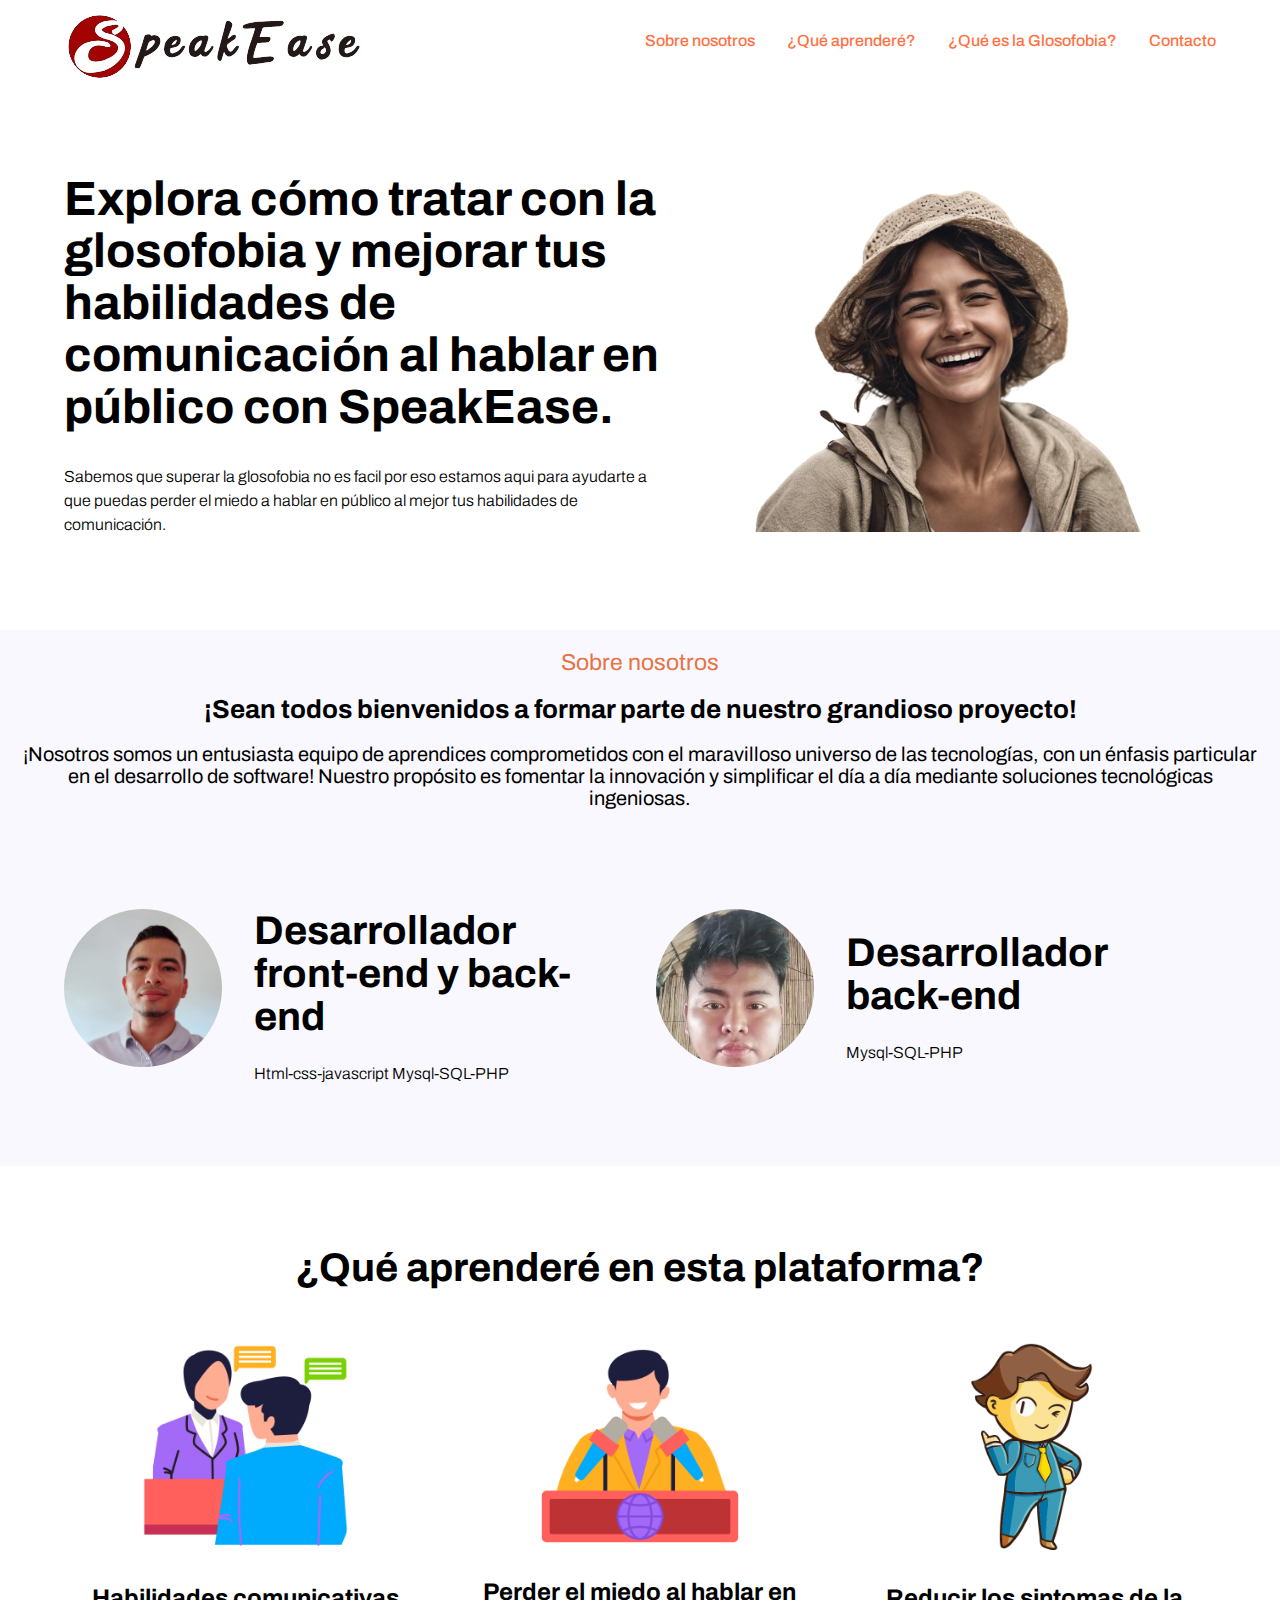
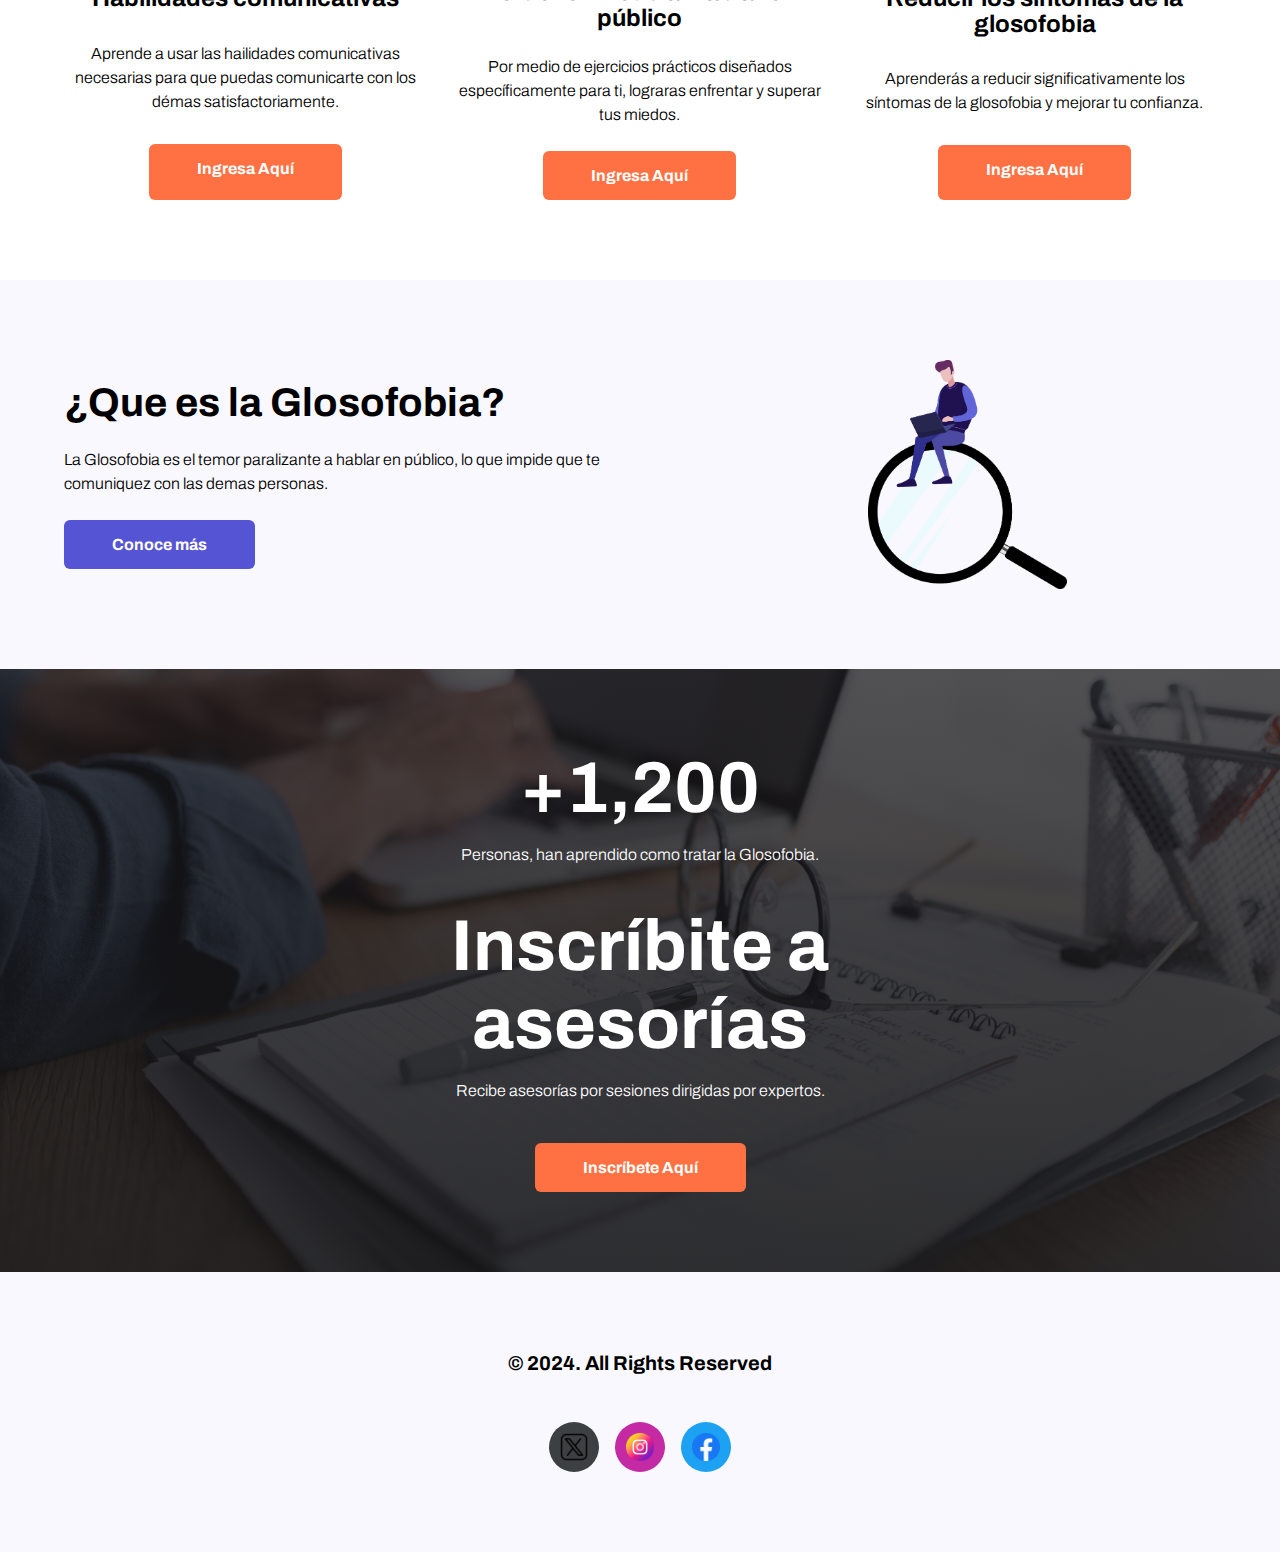
<file: Proyecto_SpeakEase/index.html>
<!DOCTYPE html>
<html lang="es">
<head>
    <meta charset="UTF-8">
    <meta http-equiv="X-UA-Compatible" content="IE=edge">
    <meta name="viewport" content="width=device-width, initial-scale=1.0">
    <title>Plataforma SpeakEase</title>
    <link rel="stylesheet" href="./css/style.css">
    <link rel="preconnect" href="https://fonts.googleapis.com"><link rel="preconnect" href="https://fonts.gstatic.com" crossorigin><link href="https://fonts.googleapis.com/css2?family=Archivo:wght@300;400;500;700&display=swap" rel="stylesheet">
    <link rel="shortcut icon" href="./assets/icono.png" type="image/x-icon">
</head>
<body>

    <header class="details">
        <nav class="nav container container--details">

            <img src="./assets/logotipo.png" class="nav__logo">

            <ul class="nav__list">
                <li class="nav__item">
                    <a href="#nosotros" class="nav__link">Sobre nosotros</a>
                </li>
                <li class="nav__item">
                    <a href="#aprender" class="nav__link">¿Qué aprenderé?</a>
                </li>
                <li class="nav__item">
                    <a href="#information" class="nav__link">¿Qué es la Glosofobia?</a>
                </li>
                <li class="nav__item">
                    <a href="#footer" class="nav__link">Contacto</a>
                </li>
            </ul>

            <img src="./assets/menu.svg" class="nav__menu">

        </nav>

        <section class="details__main container container--details">

            <article class="details__texts">

                <h1 class="details__title">Explora cómo tratar con la glosofobia y mejorar tus habilidades de comunicación al hablar en público con SpeakEase.</h1>
                <p class="details__paragraph">Sabemos que superar la glosofobia no es facil por eso estamos aqui para ayudarte a que puedas perder el miedo a hablar en público al mejor tus habilidades de comunicación.</p>

            </article>

            <figure class="details__figure">
                <img src="./assets/portada-preview.png" class="details__img ">
            </figure>

        </section>

    </header>

    <main class="main">

        <section class="about" id="nosotros">
            <div class="encabezado_texts">
            <p>Sobre nosotros</p>
            </div>
            <h2 class="subtitulo_s">¡Sean todos bienvenidos a formar parte de nuestro grandioso proyecto!</h2>
            <p class="texto_s">¡Nosotros somos un entusiasta equipo de aprendices comprometidos con el maravilloso universo de las tecnologías, 
            con un énfasis particular en el desarrollo de software! Nuestro propósito es fomentar la innovación y simplificar el día a día mediante soluciones tecnológicas ingeniosas.</p>
            <article class="about__container container">
                <figure class="about__figure">
                    <img src="./assets/imagen-martin.jpg" class="about__img">
                </figure>

                <div class="about__texts">

                    <h2 class="subtitle">Desarrollador front-end y back-end</h2>
                    <p class="paragraph">Html-css-javascript Mysql-SQL-PHP</p>

                </div>

                <figure class="about__figure">
                    <img src="./assets/imagen-roberto.jpeg" class="about__img">
                </figure>

                <div class="about__texts">

                    <h2 class="subtitle">Desarrollador back-end</h2>
                    <p class="paragraph">Mysql-SQL-PHP</p>

                </div>

            </article>

        </section>

        <section class="learn container" id="aprender">
            <h2 class="subtitle">¿Qué aprenderé en esta plataforma?</h2>

            <div class="learn__articles">

                <article class="learn__article">

                    <img src="./assets/ilustracion1.png" class="learn__img">
                    <h2 class="learn__title">Habilidades comunicativas</h2>
                    <p class="paragraph">Aprende a usar las hailidades comunicativas necesarias para que puedas comunicarte con los démas satisfactoriamente.</p>
                    <a href="/pages/habilidades_comunicativas/habilidades_comunicativas.html" class="statistics__cta">Ingresa Aquí</a>
                </article>

                <article class="learn__article">

                    <img src="./assets/ilustracion2.png" class="learn__img">
                    <h2 class="learn__title">Perder el miedo al hablar en público</h2>
                    <p class="paragraph">Por medio de ejercicios prácticos diseñados específicamente para ti, lograras enfrentar y superar tus miedos.</p>
                    <a href="/pages/superar_miedos/superar_miedos.html" class="statistics__cta">Ingresa Aquí</a>
                </article>

                <article class="learn__article">

                    <img src="./assets/ilustracion3.png" class="learn__img">
                    <h2 class="learn__title">Reducir los sintomas de la glosofobia</h2>
                    <p class="paragraph">Aprenderás a reducir significativamente los síntomas de la glosofobia y mejorar tu confianza.</p>
                    <a href="/pages/reducir_sintomas/reduce_sintomas.html" class="statistics__cta">Ingresa Aquí</a>
                </article>

            </div>


        </section>

        <section class="information" id="information">

            <div class="information__main container">

                <article class="information__texts">

                    <h1 class="subtitle">¿Que es la Glosofobia?</h1>
                    <p class="paragraph">La Glosofobia es el temor paralizante a hablar en público, lo que impide que te comuniquez con las demas personas.</p>
                    <a href="/pages/concepto_glosofobia/concepto_glosofobia.html" class="information__cta">Conoce más</a>

                </article>

                <figure class="information__figure">

                    <img src="./assets/ilustracion4.png" class="information__img">

                </figure>


            </div>

        </section>

        <section class="statistics">

            <div class="statistics__container container">

                <article class="statistics__item">

                    <h3 class="statistics__title">+1,200</h3>
                    <p class="paragraph">Personas, han aprendido como tratar la Glosofobia.</p>

                </article>

                <article class="statistics__item">

                    <h3 class="statistics__title">Inscríbite a asesorías</h3>
                    <p class="paragraph">Recibe asesorías por sesiones dirigidas por expertos.</p>

                </article>

                <a href="./formulario/index.html" class="statistics__cta">Inscríbete Aquí</a>

            </div>

        </section>

    </main>

    <footer class="footer" id="footer">

        <section class="footer__container container">

            <h2 class="subtitle">&copy; 2024. All Rights Reserved</h2>

            <ul class="footer__contact">

                <li class="footer__item">

                    <a href="https://twitter.com/_Speakease" class="footer__link">
                        <img src="./assets/twitterx.png" class="footer__img">
                    </a>

                </li>
                
                <li class="footer__item">

                    <a href="https://www.instagram.com/speakease_oficial" class="footer__link">
                        <img src="./assets/instagram.png" class="footer__img">
                    </a>

                </li>

                <li class="footer__item">

                    <a href="https://www.facebook.com/profile.php?id=61559605654598" class="footer__link">
                        <img src="./assets/facebook.png" class="footer__img">
                    </a>

                </li>

            </ul>

        </section>

    </footer>

    <script src="./js/app.js"></script>
</body>
</html>
</file>
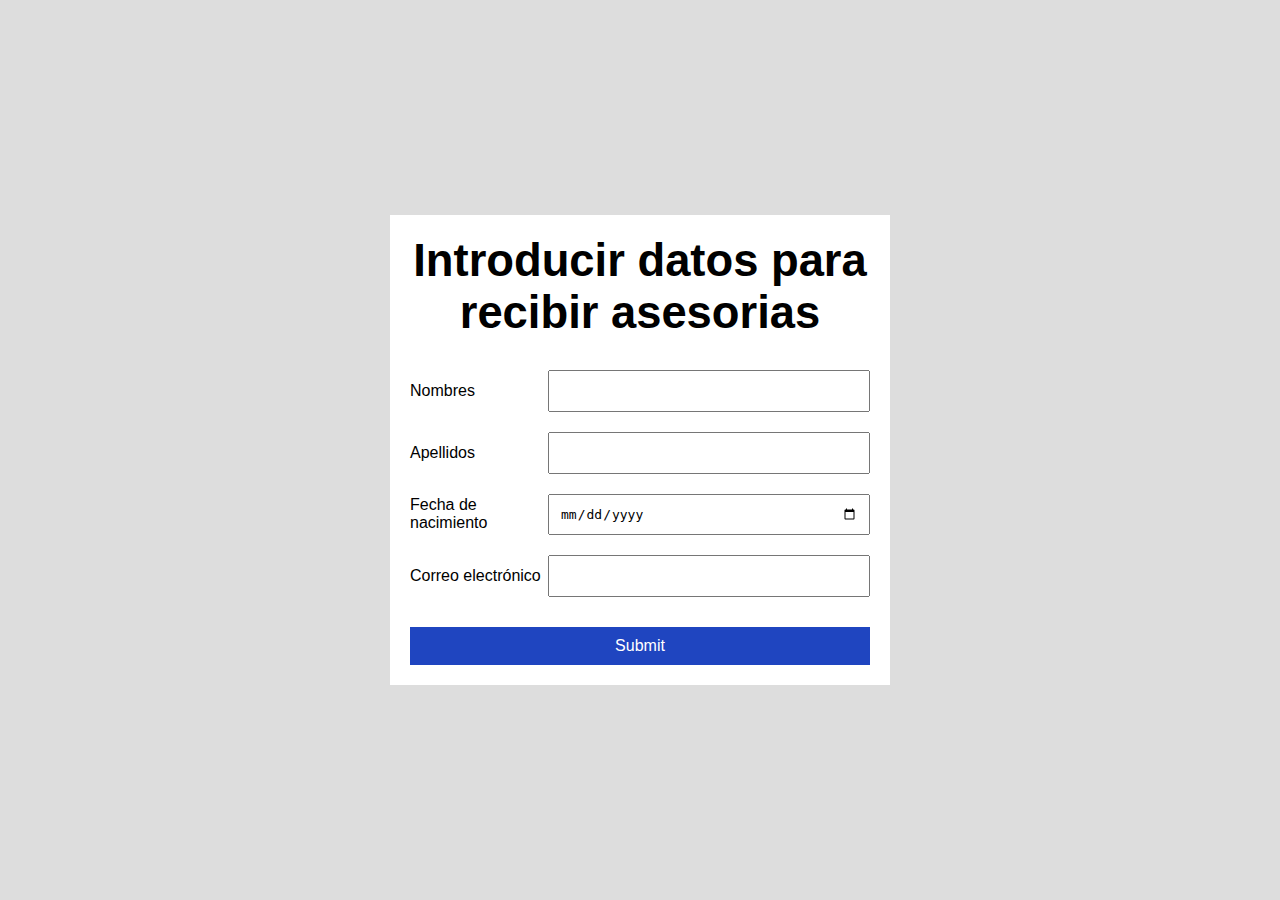
<file: Proyecto_SpeakEase/formulario/index.html>
<!DOCTYPE html>
<html lang="en">
<head>
    <meta charset="UTF-8">
    <meta http-equiv="X-UA-Compatible" content="IE=edge">
    <meta name="viewport" content="width=device-width, initial-scale=1.0">
    <title>Inscripción a asesorias</title>
    <link rel="stylesheet" href="estilos.css">
    <link rel="shortcut icon" href="./img-formulario/icono.png" type="image/x-icon">
</head>
<body>
   <form action="insertar.php" class="form-register" method="POST" enctype="multipart/form-data">
    <h1 class="form__title">Introducir datos para recibir asesorias</h1>
    <div class="container--flex">
        <label for="" class="form__label">Nombres</label>
        <input type="text" class="form__input" name="nombres" required>
    </div>
    <div class="container--flex">
        <label for="" class="form__label">Apellidos</label>
        <input type="text" class="form__input" name="apellidos" required>
    </div>
        <div class="container--flex">
        <label for="" class="form__label">Fecha de nacimiento</label>
        <input type="date" class="form__input" name="fecha_nacimiento" required>
    </div>
    <div class="container--flex">
        <label for="" class="form__label">Correo electrónico</label>
        <input type="text" class="form__input" name="correo" required>
    </div>
    <input type="submit" class="form__submit">
   </form>
</body>
</html>
</file>
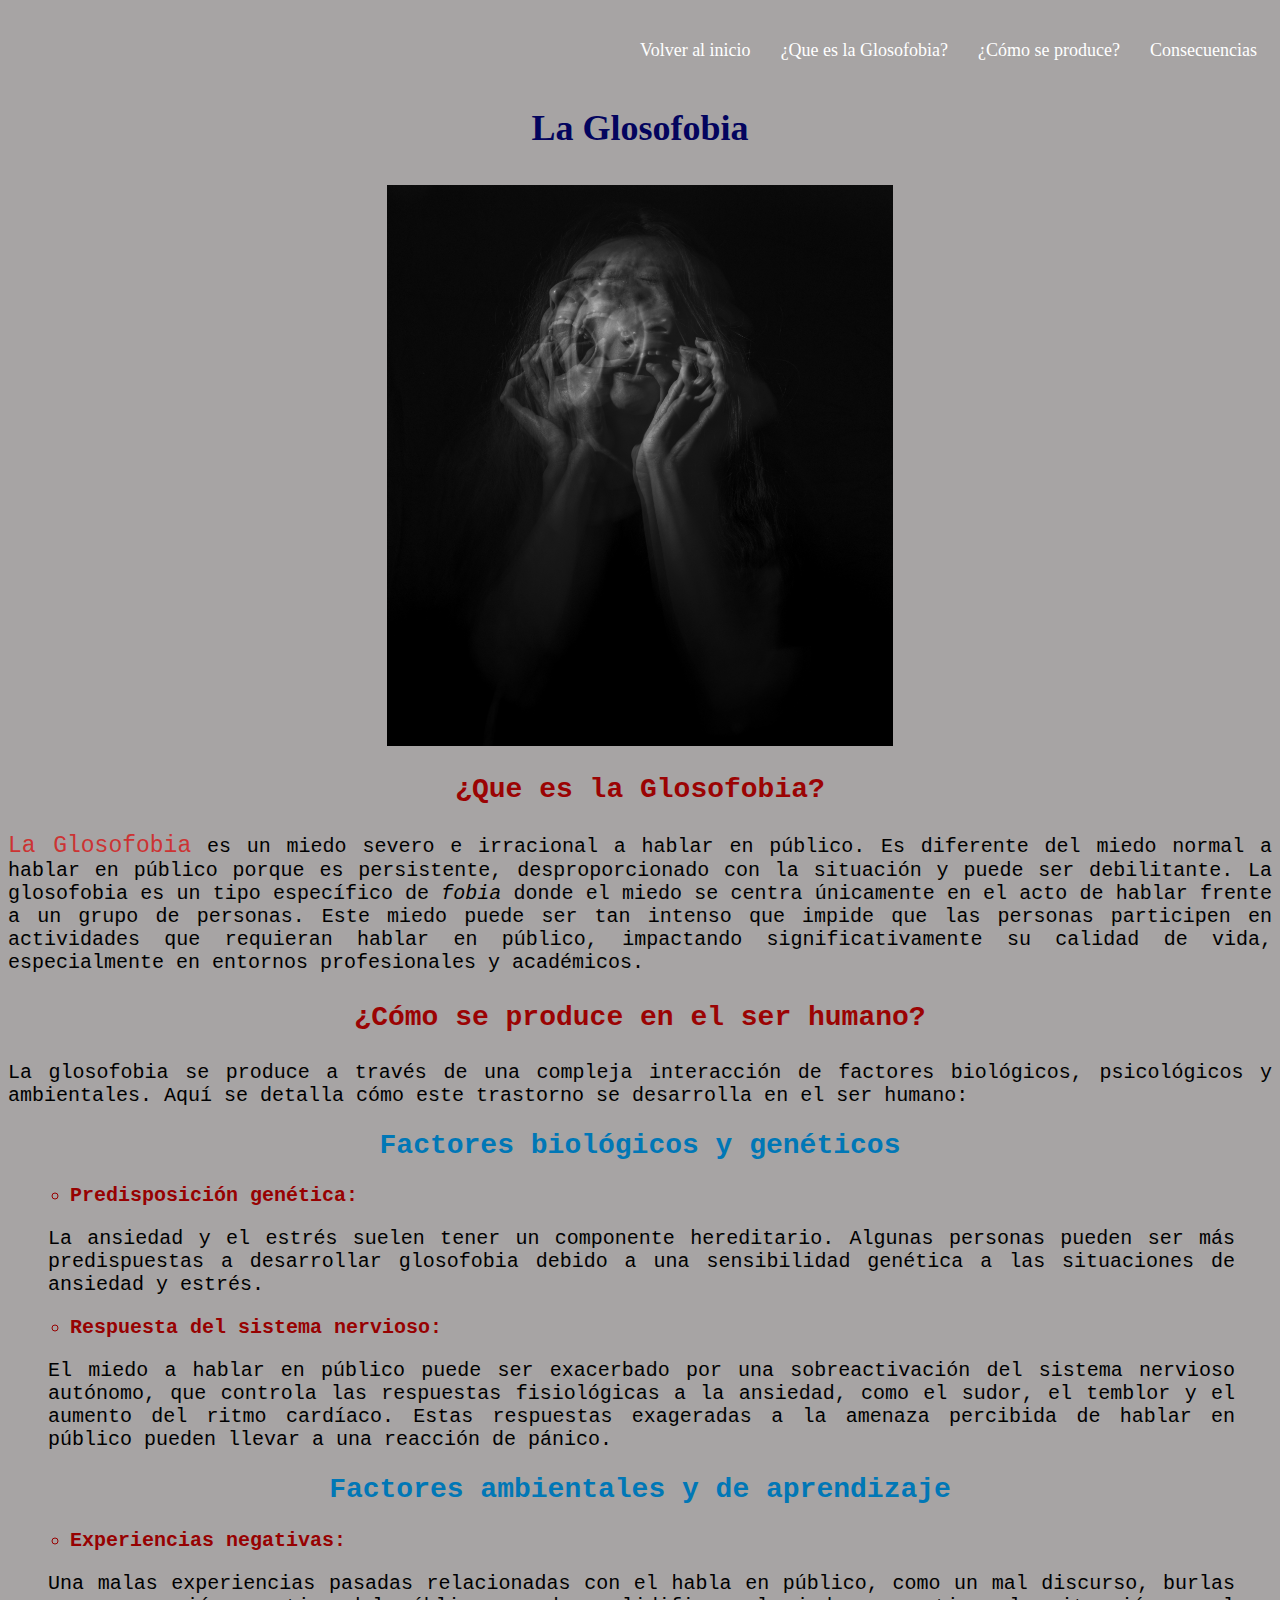
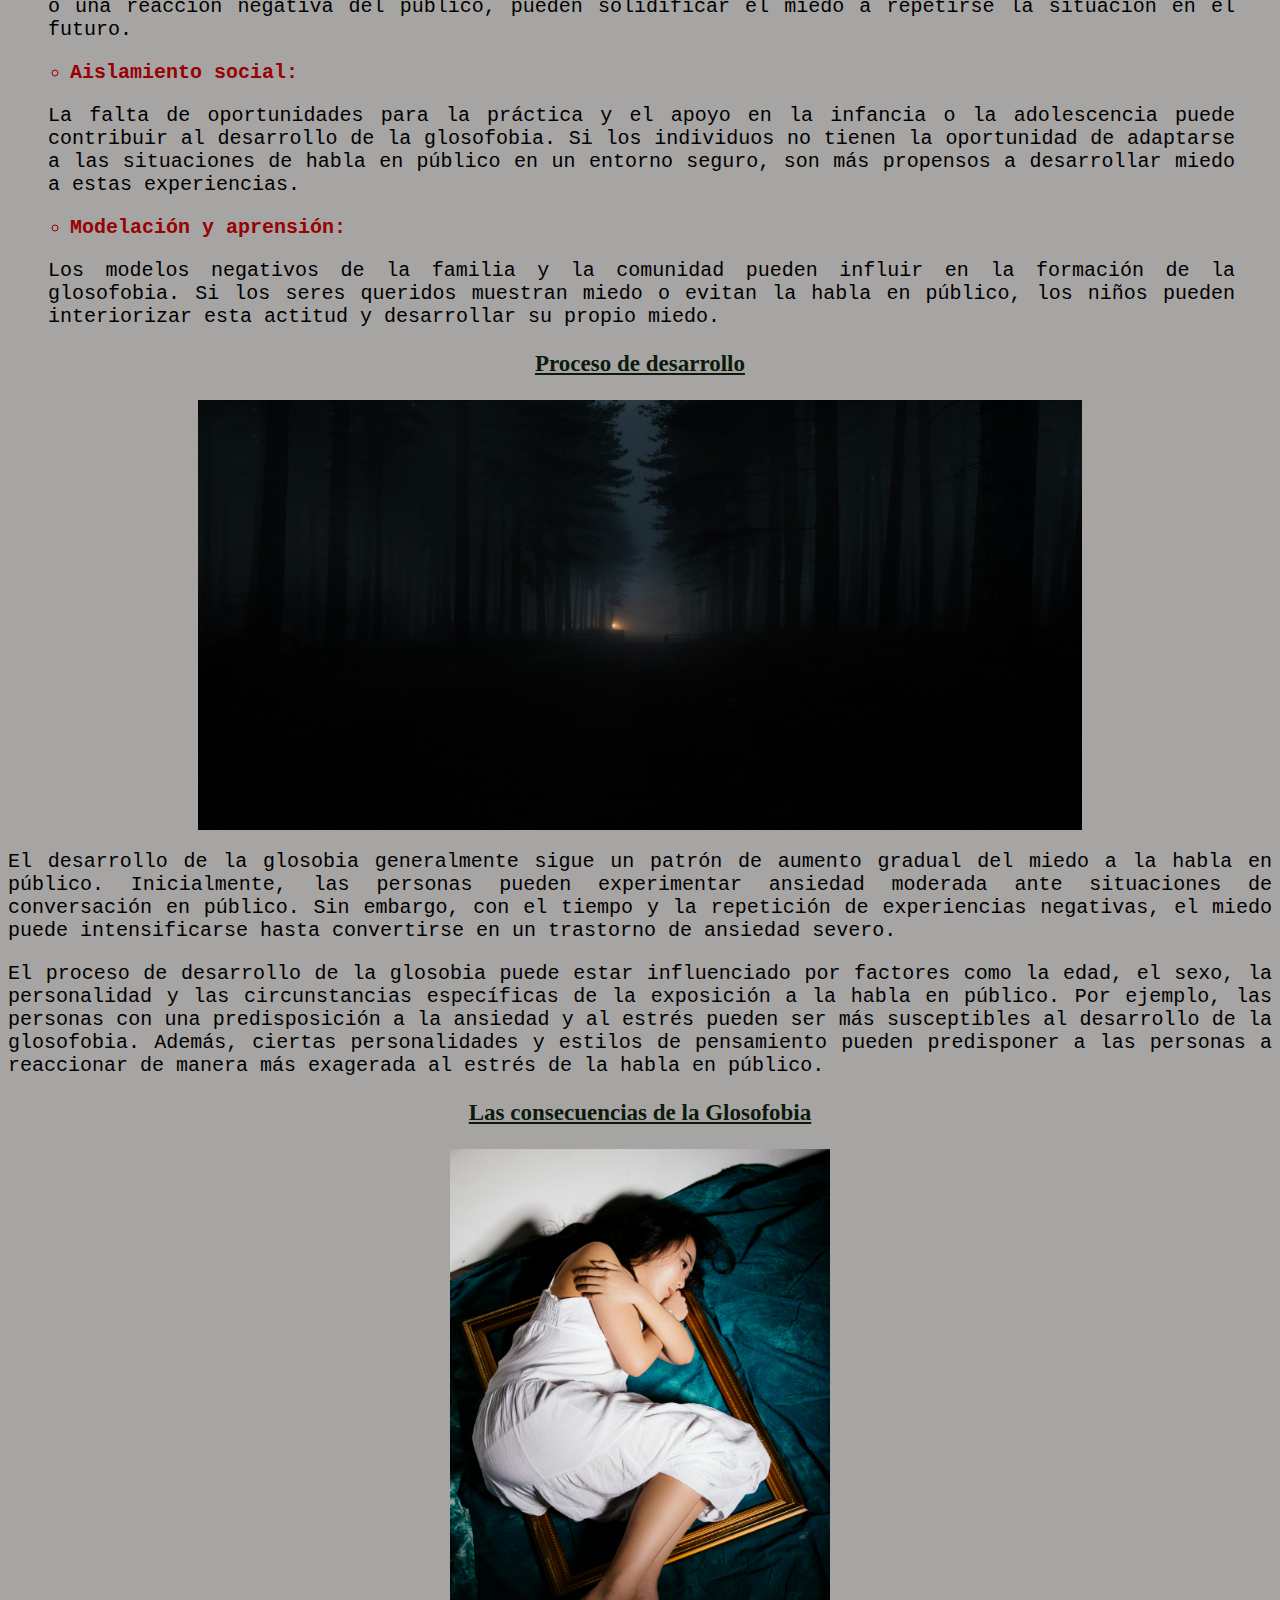
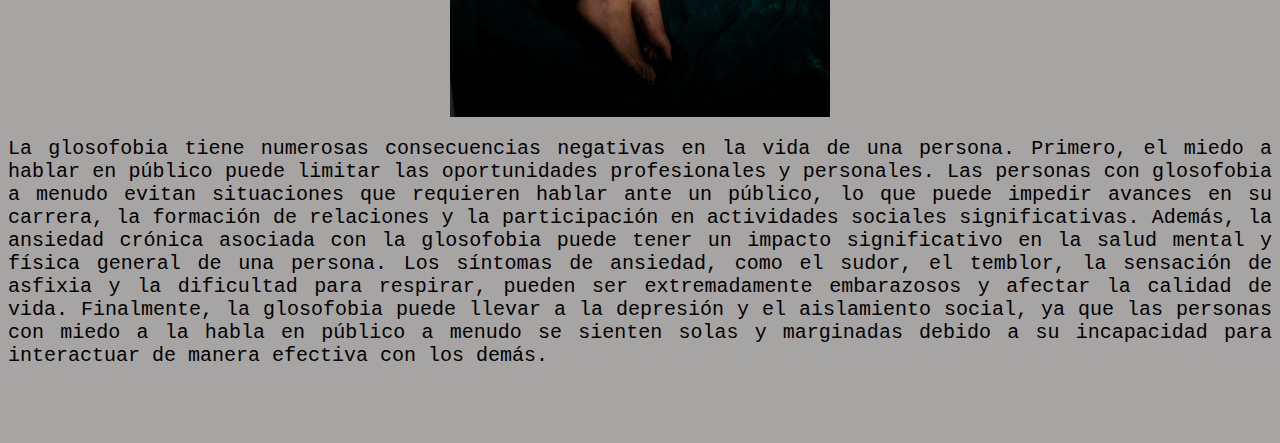
<file: Proyecto_SpeakEase/pages/concepto_glosofobia/concepto_glosofobia.html>
<!DOCTYPE html>
<html lang="en">
<head>
    <meta charset="UTF-8">
    <meta http-equiv="X-UA-Compatible" content="IE=edge">
    <meta name="viewport" content="width=device-width, initial-scale=1.0">
    <title>La Glosofobia</title>
    <link rel="stylesheet" href="./estilos.css">
    <link rel="shortcut icon" href="./img-glosofobia/icono.png" type="image/x-icon">
</head>
<body>
    <header>
        <div class="contenedor">
            <nav class="menu">
                <a href="/index.html">Volver al inicio</a>
                <a href="#concepto">¿Que es la Glosofobia?</a>
                <a href="#propagacion">¿Cómo se produce?</a>
                <a href="#consecuencias">Consecuencias</a>
            </nav>
        </div>
    </header>
   <main>
       <section>
        <b><h3>La Glosofobia</h3></b>
         <img class="ilustracion" src="./img-glosofobia/portada.jpg">
        </section>

        <h3 class="titulo" id="concepto">¿Que es la Glosofobia?</h3> 
        <p class="parrafo">
            <span class="nombre">La Glosofobia</span> es un miedo severo e irracional a hablar en público. Es diferente del miedo normal a hablar en público porque es persistente, 
            desproporcionado con la situación y puede ser debilitante. La glosofobia es un tipo específico de <i>fobia</i> donde el miedo se centra únicamente en el acto de hablar frente a un grupo de personas. 
            Este miedo puede ser tan intenso que impide que las personas participen en actividades que requieran hablar en público, impactando significativamente su calidad de vida, especialmente en entornos profesionales y académicos.
        </p>
        
        <h3 class="titulo" id="propagacion">¿Cómo se produce en el ser humano?</h3>
        <p class="parrafo">
            La glosofobia se produce a través de una compleja interacción de factores biológicos, psicológicos y ambientales. Aquí se detalla cómo este trastorno se desarrolla en el ser humano:
        </p>
        <h2>Factores biológicos y genéticos</h2>
        <ul class="lista">
            <b> 
            <li class="texto-resalto">
            Predisposición genética:
            </li>
            </b>
            <p>
                La ansiedad y el estrés suelen tener un componente hereditario. Algunas personas pueden ser más predispuestas a desarrollar glosofobia debido a una sensibilidad genética a las situaciones de ansiedad y estrés.
            </p>
            <b> <li class="texto-resalto">
                Respuesta del sistema nervioso:
            </li></b>
            <p>
                El miedo a hablar en público puede ser exacerbado por una sobreactivación del sistema nervioso autónomo, que controla las respuestas fisiológicas a la ansiedad, como el sudor, el temblor y el aumento del ritmo cardíaco. Estas respuestas exageradas a la amenaza percibida de hablar en público pueden llevar a una reacción de pánico.
            </p>
        </ul>  
            <h2>Factores ambientales y de aprendizaje</h2>
        <ul class="lista">
            <b> 
            <li class="texto-resalto">
                Experiencias negativas:
            </li>
            </b>
            <p>
                Una malas experiencias pasadas relacionadas con el habla en público, como un mal discurso, burlas o una reacción negativa del público, pueden solidificar el miedo a repetirse la situación en el futuro.
            </p>
            <b> <li class="texto-resalto">
                Aislamiento social:
            </li></b>
            <p>
                La falta de oportunidades para la práctica y el apoyo en la infancia o la adolescencia puede contribuir al desarrollo de la glosofobia. Si los individuos no tienen la oportunidad de adaptarse a las situaciones de habla en público en un entorno seguro, son más propensos a desarrollar miedo a estas experiencias.
            </p>
            <b> <li class="texto-resalto">
                Modelación y aprensión:
            </li></b>
            <p>
                Los modelos negativos de la familia y la comunidad pueden influir en la formación de la glosofobia. Si los seres queridos muestran miedo o evitan la habla en público, los niños pueden interiorizar esta actitud y desarrollar su propio miedo.
            </p>
        </ul>  

        <h3 class="subtitulo">Proceso de desarrollo</h3>
        <img src="./img-glosofobia/ilustracion.jpg" width="300px" height="430px" class="imagen">
        <p class="parrafo">
            El desarrollo de la glosobia generalmente sigue un patrón de aumento gradual del miedo a la habla en público. Inicialmente, las personas pueden experimentar ansiedad moderada ante situaciones de conversación en público. Sin embargo, con el tiempo y la repetición de experiencias negativas, el miedo puede intensificarse hasta convertirse en un trastorno de ansiedad severo.
        </p>
        <p class="parrafo">
            El proceso de desarrollo de la glosobia puede estar influenciado por factores como la edad, el sexo, la personalidad y las circunstancias específicas de la exposición a la habla en público. Por ejemplo, las personas con una predisposición a la ansiedad y al estrés pueden ser más susceptibles al desarrollo de la glosofobia. Además, ciertas personalidades y estilos de pensamiento pueden predisponer a las personas a reaccionar de manera más exagerada al estrés de la habla en público.
        </p>

        <h3 class="subtitulo" id="consecuencias">Las consecuencias de la Glosofobia</h3>
        <img src="./img-glosofobia/consecuencias.jpg" class="img-consecuencia">
        <p class="parrafo">
            La glosofobia tiene numerosas consecuencias negativas en la vida de una persona. Primero, el miedo a hablar en público puede limitar las oportunidades profesionales y personales. Las personas con glosofobia a menudo evitan situaciones que requieren hablar ante un público, lo que puede impedir avances en su carrera, la formación de relaciones y la participación en actividades sociales significativas. Además, la ansiedad crónica asociada con la glosofobia puede tener un impacto significativo en la salud mental y física general de una persona. Los síntomas de ansiedad, como el sudor, el temblor, la sensación de asfixia y la dificultad para respirar, pueden ser extremadamente embarazosos y afectar la calidad de vida. Finalmente, la glosofobia puede llevar a la depresión y el aislamiento social, ya que las personas con miedo a la habla en público a menudo se sienten solas y marginadas debido a su incapacidad para interactuar de manera efectiva con los demás.
        </p>
    
   </main>
</body>
</html>
</file>
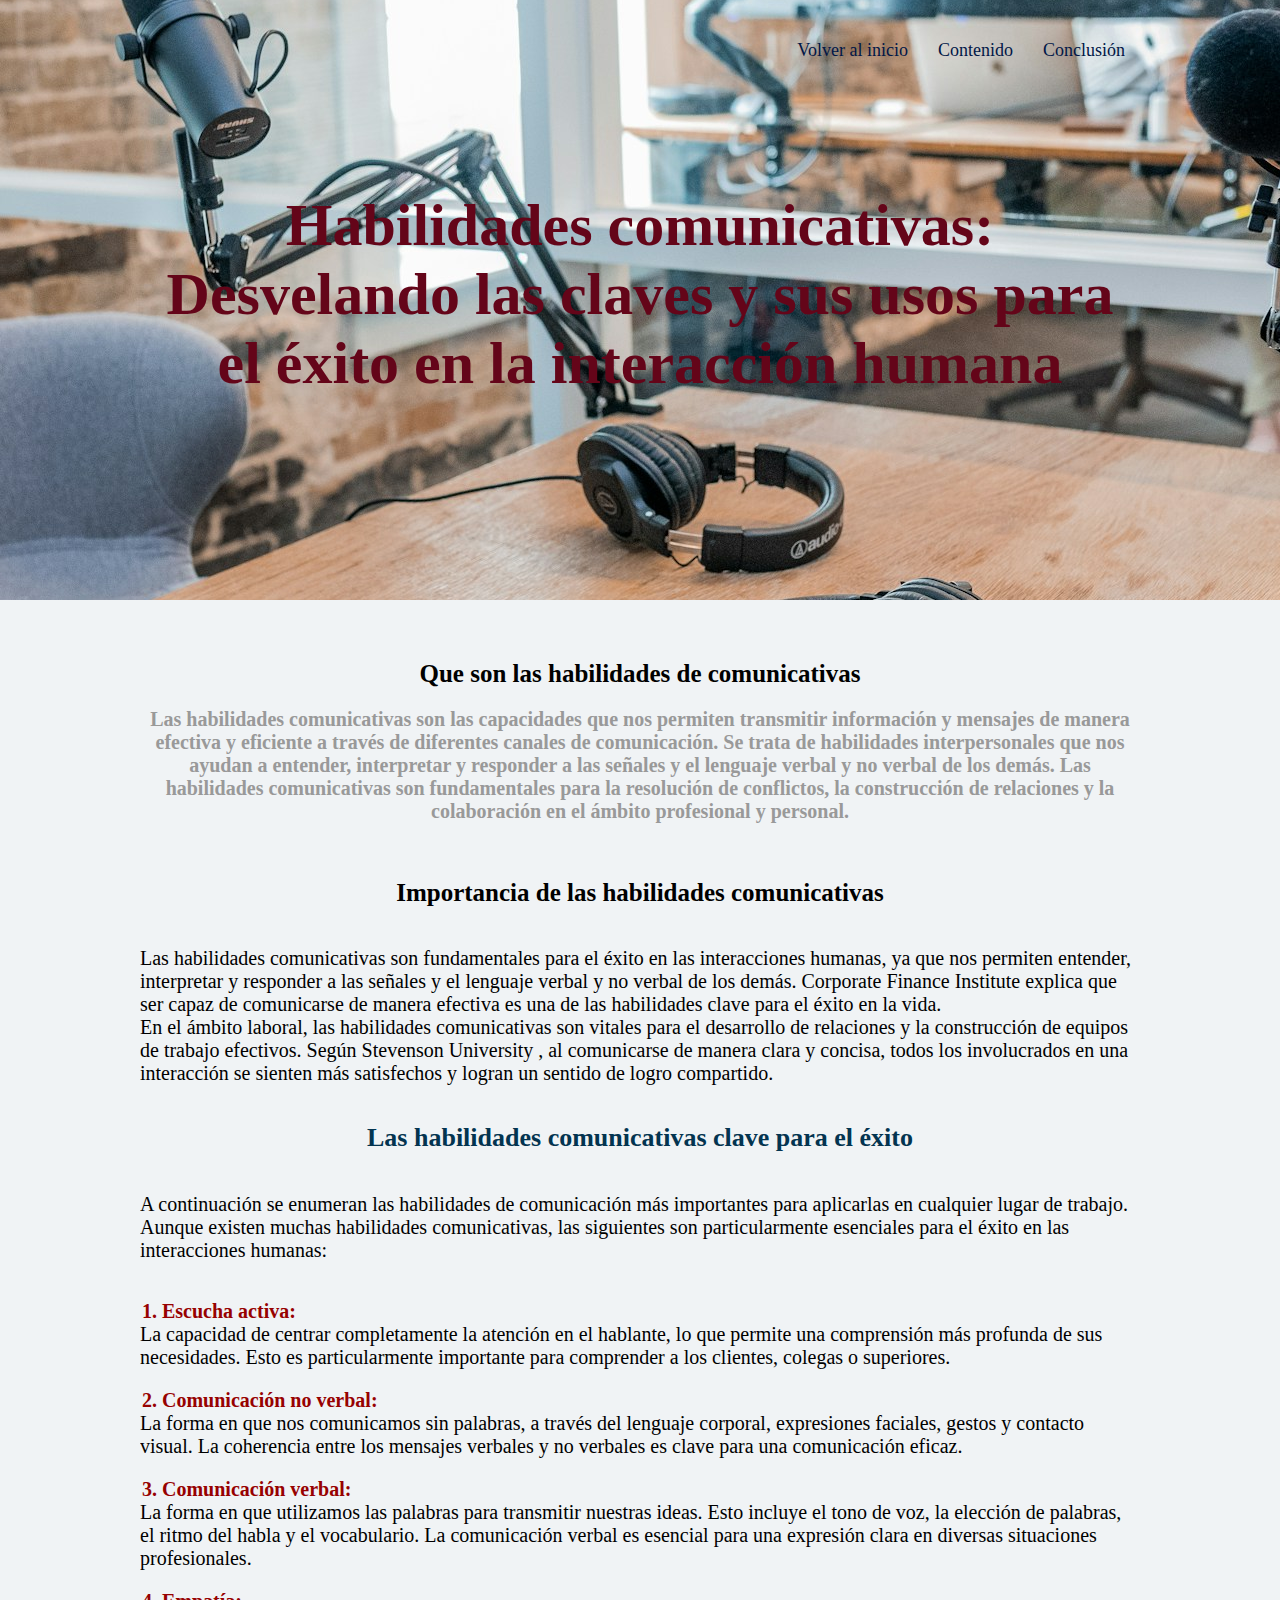
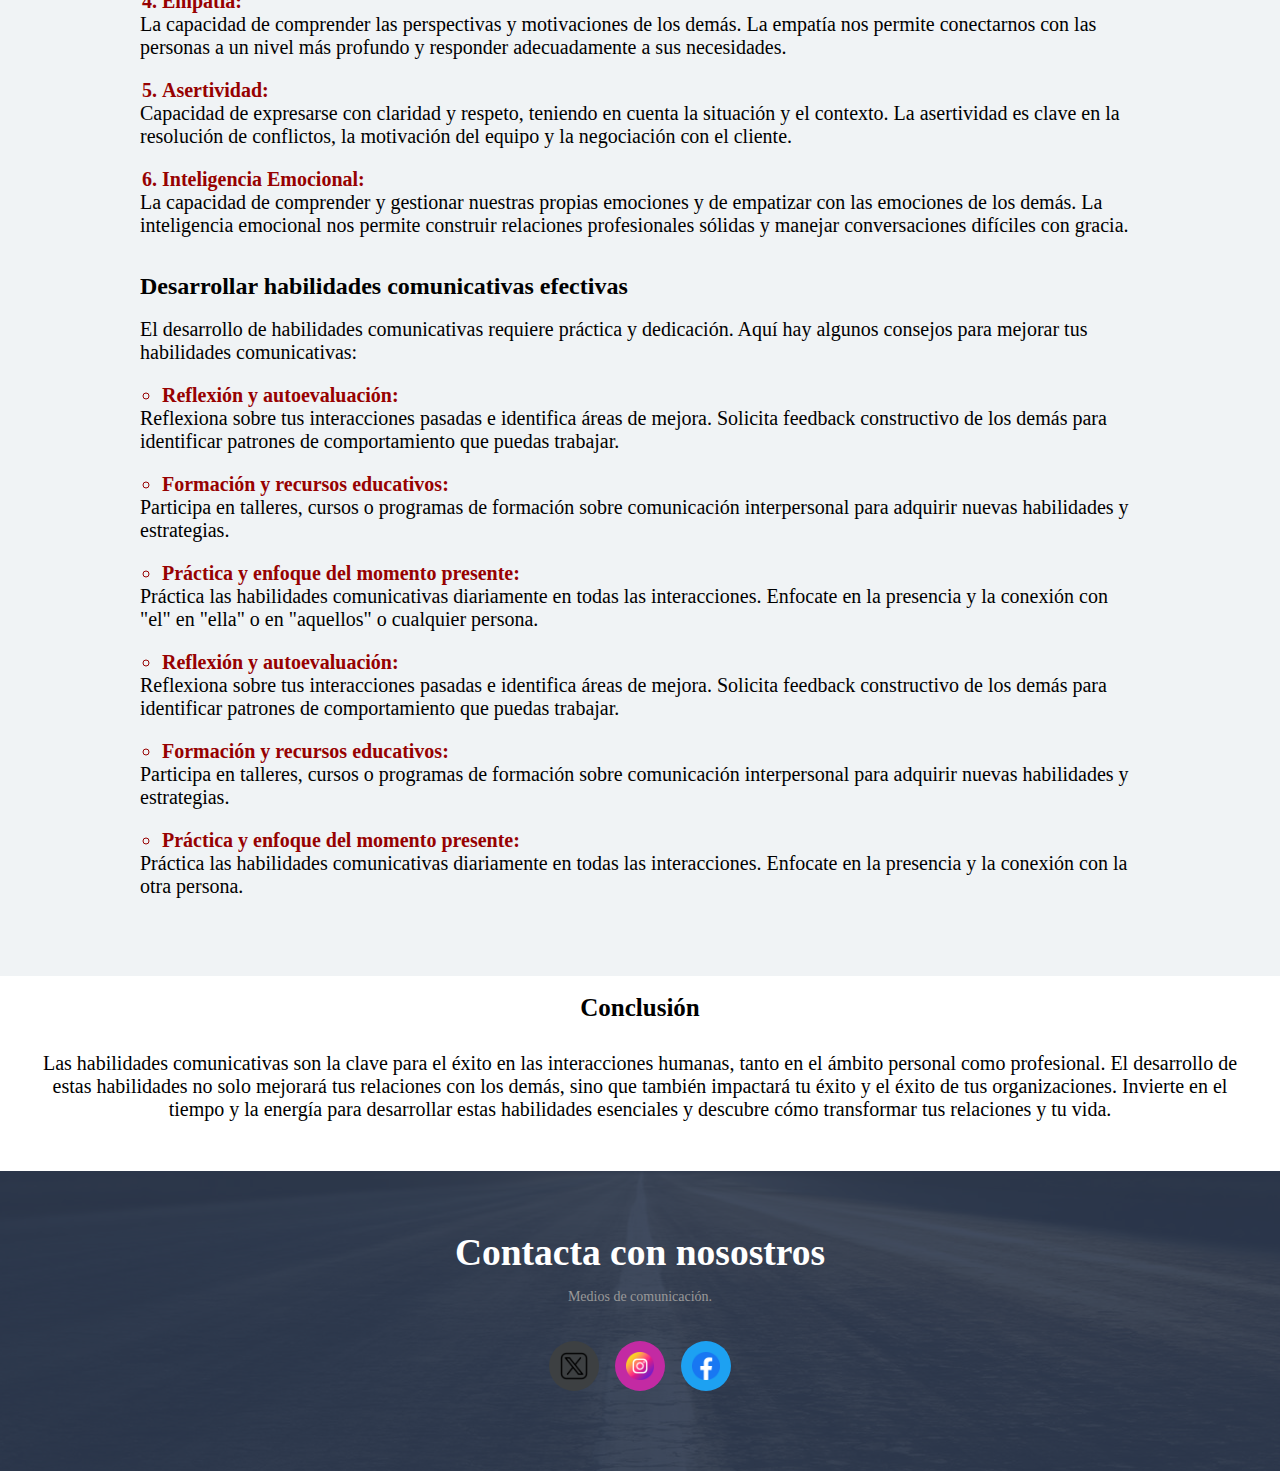
<file: Proyecto_SpeakEase/pages/habilidades_comunicativas/habilidades_comunicativas.html>
<!DOCTYPE html> 
<html lang="en">
<head>
    <meta charset="UTF-8">
    <meta name="viewport" content="width=device-width, initial-scale=1.0">
    <meta http-equiv="X-UA-Compatible" content="ie=edge">
    <title>Habilidades comunicativas</title>
    <link rel="stylesheet" href="estilos.css">
    <link rel="shortcut icon" href="./img-habilidades/icono.png" type="image/x-icon">
</head>
<body>
    <header>
        <div class="contenedor">
            <nav class="menu">
                <a href="/index.html">Volver al inicio</a>
                <a href="#contenido">Contenido</a>
                <a href="#conclusion">Conclusión</a>
            </nav>
            <div class="contenido-header">
                <h1 class="titulo-header"> Habilidades comunicativas: Desvelando las claves y sus usos para el éxito en la interacción humana</h1>
               
            </div>
        </div>
    </header>
    <main>
        <section class="informe" id="contenido">
           <div class="contenedor">
               <h3 class="informe-titulo">Que son las habilidades de comunicativas</h3>
               <p class="informe-parrafo">Las habilidades comunicativas son las capacidades que nos permiten transmitir información y mensajes de manera efectiva y eficiente a través de diferentes canales de comunicación. 
                Se trata de habilidades interpersonales que nos ayudan a entender, interpretar y responder a las señales y el lenguaje verbal y no verbal de los demás. Las habilidades comunicativas son fundamentales para la resolución de conflictos, la construcción de relaciones y la colaboración en el ámbito profesional y personal.
            </p>
                <br>
                <br>
                <h3 class="factores">Importancia de las habilidades comunicativas</h3>
                <p class="texto">Las habilidades comunicativas son fundamentales para el éxito en las interacciones humanas, ya que nos permiten entender, interpretar y responder a las señales y el lenguaje verbal y no verbal de los demás. Corporate Finance Institute explica que ser capaz de comunicarse de manera efectiva 
                es una de las habilidades clave para el éxito en la vida.</p>
                <p>En el ámbito laboral, las habilidades comunicativas son vitales para el desarrollo de relaciones y la construcción de equipos de trabajo efectivos. Según Stevenson University , al comunicarse de manera clara y concisa, todos los involucrados en una interacción se sienten más satisfechos y logran un sentido de logro compartido.</p>
                <br>
    
                <h3 class="tecnicas">Las habilidades comunicativas clave para el éxito</h3>
                <p class="texto">A continuación se enumeran las habilidades de comunicación más importantes para aplicarlas en cualquier lugar de trabajo. 
                Aunque existen muchas habilidades comunicativas, las siguientes son particularmente esenciales para el éxito en las interacciones humanas:
                </p>
                <br>
                <ul class="lista">
                    <b> <li class="texto-resalto">
                        Escucha activa:
                     </li></b>
                     <p>
                        La capacidad de centrar completamente la atención en el hablante, lo que permite una comprensión más profunda de sus necesidades. Esto es particularmente importante para comprender a los clientes, colegas o superiores.
                     </p>
                     <b> <li class="texto-resalto">
                        Comunicación no verbal:
                     </li></b>
                     <p>
                        La forma en que nos comunicamos sin palabras, a través del lenguaje corporal, expresiones faciales, gestos y contacto visual. La coherencia entre los mensajes verbales y no verbales es clave para una comunicación eficaz.
                     </p>
                     <b> <li class="texto-resalto">
                        Comunicación verbal:
                     </li></b>
                     <p>
                        La forma en que utilizamos las palabras para transmitir nuestras ideas. Esto incluye el tono de voz, la elección de palabras, el ritmo del habla y el vocabulario. La comunicación verbal es esencial para una expresión clara en diversas situaciones profesionales.
                     </p>
                     <b> <li class="texto-resalto">
                        Empatía:
                     </li></b>
                     <p>
                        La capacidad de comprender las perspectivas y motivaciones de los demás. La empatía nos permite conectarnos con las personas a un nivel más profundo y responder adecuadamente a sus necesidades.
                     </p>
                     <b> <li class="texto-resalto">
                        Asertividad:
                     </li></b>
                     <p>
                        Capacidad de expresarse con claridad y respeto, teniendo en cuenta la situación y el contexto. La asertividad es clave en la resolución de conflictos, la motivación del equipo y la negociación con el cliente.
                     </p>
                     <b> <li class="texto-resalto">
                        Inteligencia Emocional:
                     </li></b>
                     <p>
                        La capacidad de comprender y gestionar nuestras propias emociones y de empatizar con las emociones de los demás. La inteligencia emocional nos permite construir relaciones profesionales sólidas y manejar conversaciones difíciles con gracia.
                     </p>
                     <br>
                </ul>
                <br>
                <h2>Desarrollar habilidades comunicativas efectivas</h2>
                <br>
                <p>
                    El desarrollo de habilidades comunicativas requiere práctica y dedicación. Aquí hay algunos consejos para mejorar tus habilidades comunicativas:
                 </p>
                <ul class="lista2">
                    <b> <li class="texto-resalto">
                        Reflexión y autoevaluación:
                     </li></b>
                     <p>
                        Reflexiona sobre tus interacciones pasadas e identifica áreas de mejora. Solicita feedback constructivo de los demás para identificar patrones de comportamiento que puedas trabajar.
                     </p>
                     <b> <li class="texto-resalto">
                        Formación y recursos educativos:
                     </li></b>
                     <p>
                        Participa en talleres, cursos o programas de formación sobre comunicación interpersonal para adquirir nuevas habilidades y estrategias.
                     </p>
                     <b> <li class="texto-resalto">
                        Práctica y enfoque del momento presente:
                     </li></b>
                     <p>
                        Práctica las habilidades comunicativas diariamente en todas las interacciones. Enfocate en la presencia y la conexión con "el" en "ella" o en "aquellos" o cualquier persona.
                     </p>
                     <b> <li class="texto-resalto">
                        Reflexión y autoevaluación:
                     </li></b>
                     <p>
                        Reflexiona sobre tus interacciones pasadas e identifica áreas de mejora. Solicita feedback constructivo de los demás para identificar patrones de comportamiento que puedas trabajar.
                     </p>
                     <b> <li class="texto-resalto">
                        Formación y recursos educativos:
                     </li></b>
                     <p>
                        Participa en talleres, cursos o programas de formación sobre comunicación interpersonal para adquirir nuevas habilidades y estrategias.
                     </p>
                     <b> <li class="texto-resalto">
                        Práctica y enfoque del momento presente:
                     </li></b>
                     <p>
                        Práctica las habilidades comunicativas diariamente en todas las interacciones. Enfocate en la presencia y la conexión con la otra persona.
                     </p>
                     <br>
                </ul> 
            </div> 
        </section>
        
        <h3 class="principal-titulo" id="conclusion">Conclusión</h3>
        <section class="parrafo">
            <p>Las habilidades comunicativas son la clave para el éxito en las interacciones humanas, tanto en el ámbito personal como profesional. El desarrollo de estas habilidades no solo mejorará tus relaciones con los demás, 
            sino que también impactará tu éxito y el éxito de tus organizaciones. Invierte en el tiempo y la energía para desarrollar estas habilidades esenciales y descubre cómo transformar tus relaciones y tu vida.</p>
                     
        </section>
        
    </main>
    <footer>
        <section class="contacto">
            <div class="contenedor">
                <div class="footer-textos">
                    <h2>Contacta con nosostros</h2>
                    <p>Medios de comunicación.</p>
                </div>
            </div>
            <ul class="footer__contact">

               <li class="footer__item">

                   <a href="https://twitter.com/_Speakease" class="footer__link">
                       <img src="./img-habilidades/twitterx.png" class="footer__img">
                   </a>

               </li>
               
               <li class="footer__item">

                   <a href="https://www.instagram.com/speakease_oficial" class="footer__link">
                       <img src="./img-habilidades/instagram.png" class="footer__img">
                   </a>

               </li>

               <li class="footer__item">

                   <a href="https://www.facebook.com/profile.php?id=61559605654598" class="footer__link">
                       <img src="./img-habilidades/facebook.png" class="footer__img">
                   </a>

               </li>

           </ul>
        </section>
    </footer>
</body>
</html>
</file>
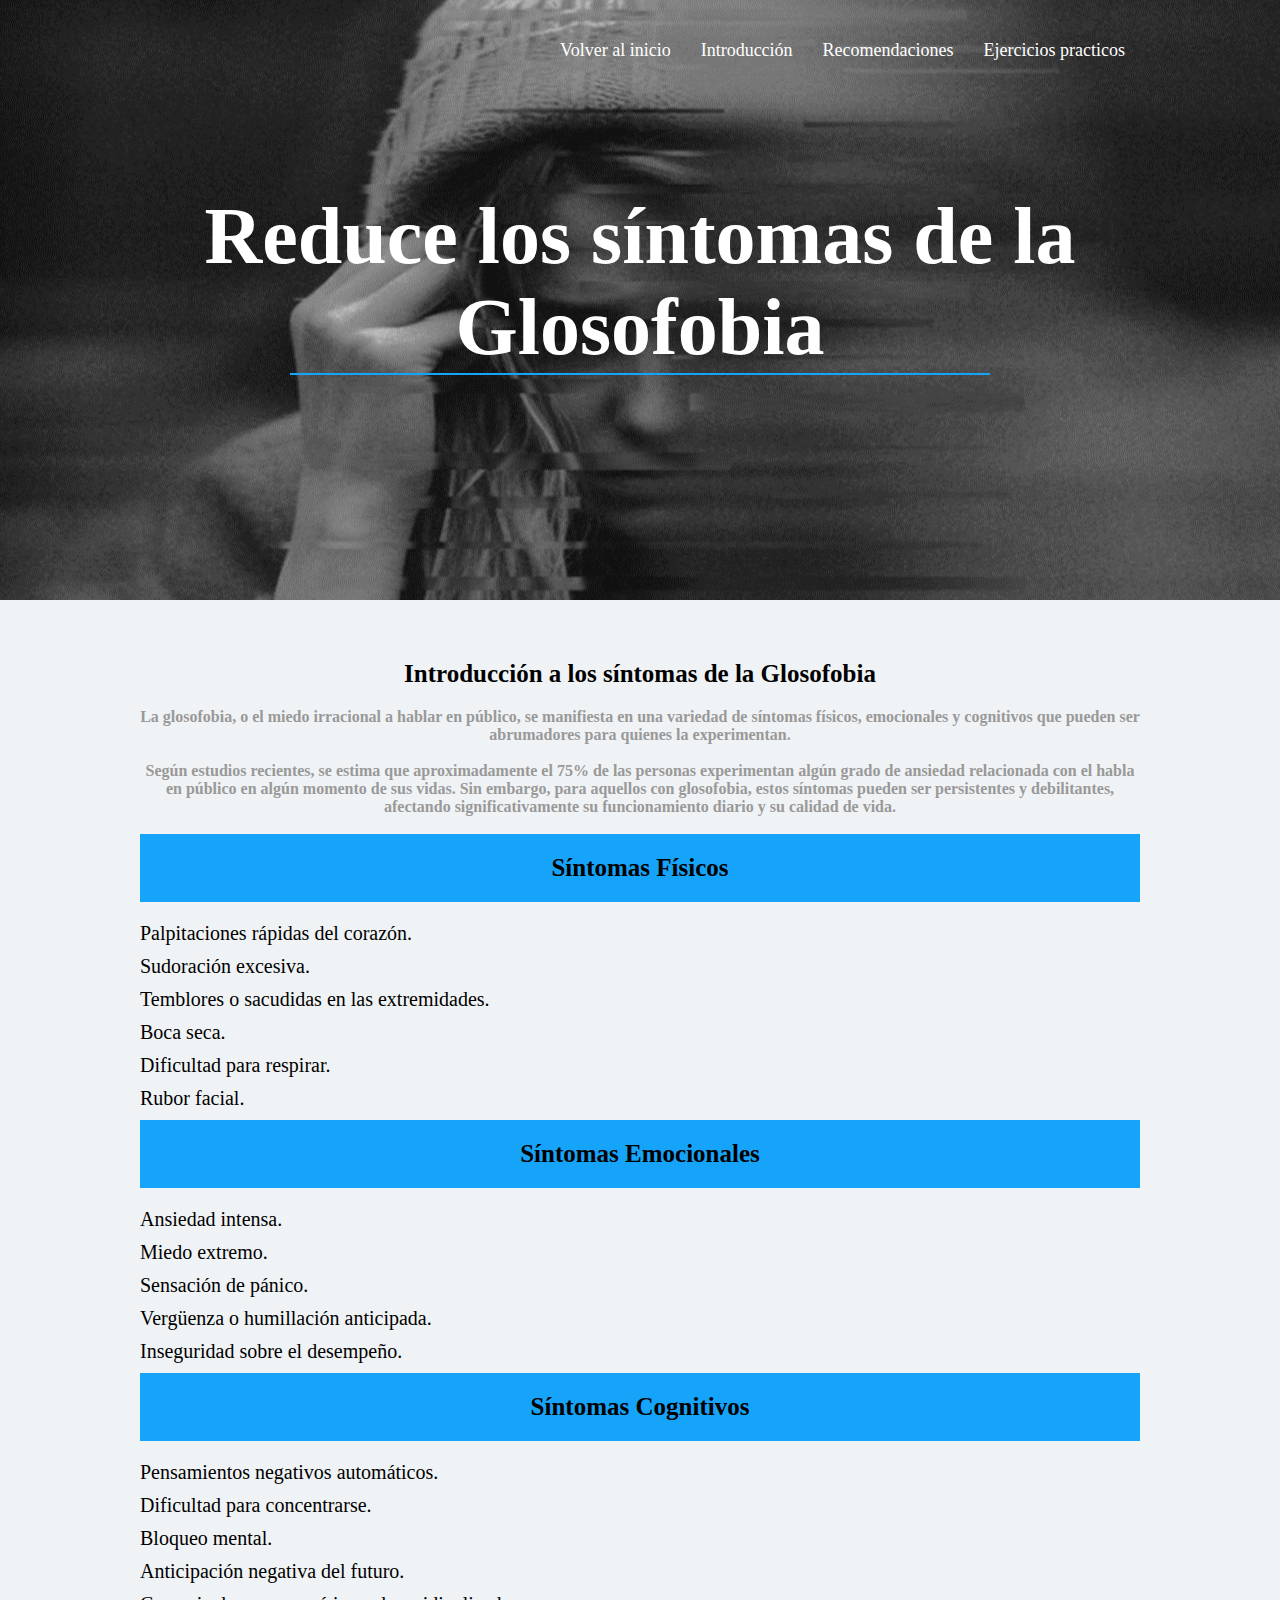
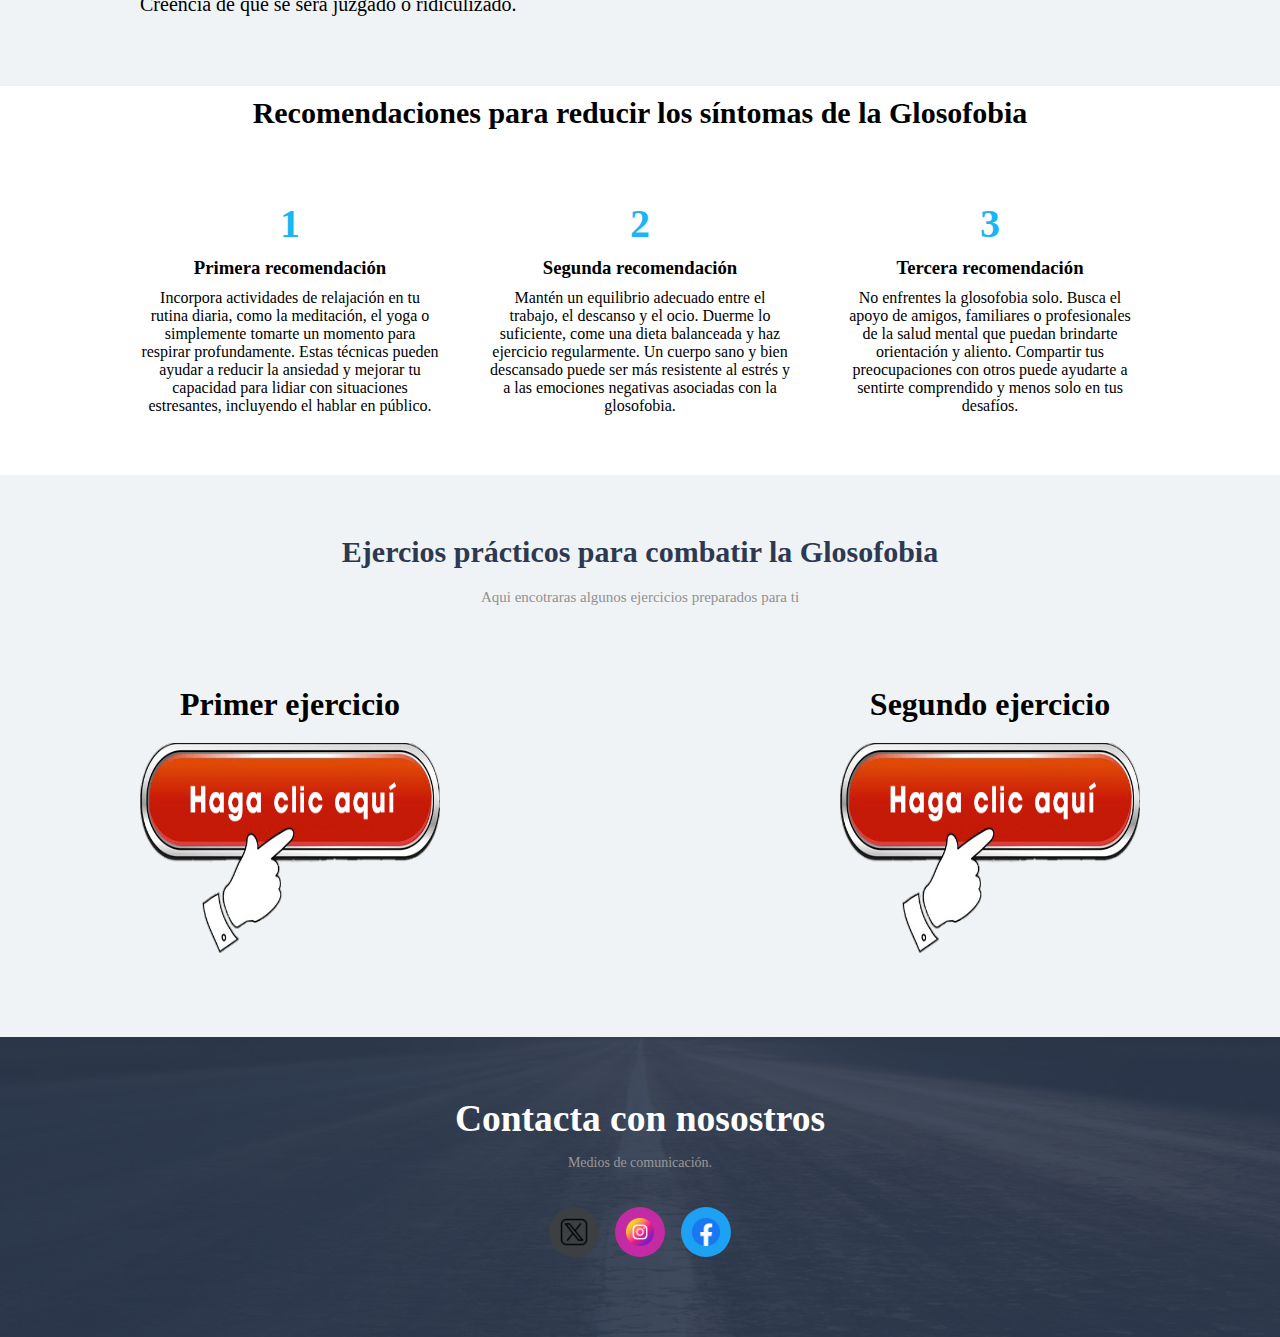
<file: Proyecto_SpeakEase/pages/reducir_sintomas/reduce_sintomas.html>
<!DOCTYPE html> 
<html lang="en">
<head>
    <meta charset="UTF-8">
    <meta name="viewport" content="width=device-width, initial-scale=1.0">
    <meta http-equiv="X-UA-Compatible" content="ie=edge">
    <title>Como reducir los sintomas de la Glosofobia</title>
    <link rel="stylesheet" href="css/estilos.css">
    <link rel="shortcut icon" href="./img/icono.png" type="image/x-icon">
</head>
<body>
    <header>
        <div class="contenedor">
            <nav class="menu">
                <a href="/index.html">Volver al inicio</a>
                <a href="#introduccion-sintomas">Introducción</a>
                <a href="#recomendaciones-sintomas">Recomendaciones</a>
                <a href="#ejercicios-sintomas">Ejercicios practicos</a>
            </nav>
            <div class="contenido-header">
                <h1 class="titulo-header">Reduce los síntomas de la Glosofobia</h1>
                <span class="linea-header"></span>
            </div>
        </div>
    </header>
    <main>
        <section class="informe" id="introduccion-sintomas">
           <div class="contenedor">
               <h3 class="informe-titulo">Introducción a los síntomas de la Glosofobia</h3>
               <p class="informe-parrafo">La glosofobia, o el miedo irracional a hablar en público, 
                se manifiesta en una variedad de síntomas físicos, emocionales y cognitivos que pueden ser abrumadores 
                para quienes la experimentan.</p>
                <br>
                <p class="informe-parrafo">
                Según estudios recientes, se estima que aproximadamente el 75% de las personas experimentan 
                algún grado de ansiedad relacionada con el habla en público en algún momento de sus vidas. 
                Sin embargo, para aquellos con glosofobia, estos síntomas pueden ser persistentes y debilitantes, 
                afectando significativamente su funcionamiento diario y su calidad de vida.
                </p>
                <br>
                <h3 class="tit">Síntomas Físicos</h3>
                <li>Palpitaciones rápidas del corazón.</li>
                <li>Sudoración excesiva.</li>
                <li>Temblores o sacudidas en las extremidades.</li>
                <li>Boca seca.</li>
                <li>Dificultad para respirar.</li>
                <li>Rubor facial.</li>
                <h3 class="tit">Síntomas Emocionales</h3>
                <li>Ansiedad intensa.</li>
                <li>Miedo extremo.</li>
                <li>Sensación de pánico.</li>
                <li>Vergüenza o humillación anticipada.</li>
                <li>Inseguridad sobre el desempeño.</li>
                <h3 class="tit">Síntomas Cognitivos</h3>
                <li>Pensamientos negativos automáticos.</li>
                <li>Dificultad para concentrarse.</li>
                <li>Bloqueo mental.</li>
                <li>Anticipación negativa del futuro.</li>
                <li>Creencia de que se será juzgado o ridiculizado.</li>   
            </div> 
        </section>
        
        <h3 class="principal-titulo" id="recomendaciones-sintomas">Recomendaciones para reducir los síntomas de la Glosofobia</h3>
        <section class="quehacemos">
            <div class="contenedor">
                <div class="contenido-cajas">
                    <div class="tarjeta">
                    <h1>1</h1>
                        <div class="contenido-tarjeta">
                            <h3 class="titulo-tarjeta">Primera recomendación</h3>
                            <p>Incorpora actividades de relajación en tu rutina diaria, como la meditación, 
                               el yoga o simplemente tomarte un momento para respirar profundamente. 
                               Estas técnicas pueden ayudar a reducir la ansiedad y mejorar tu capacidad para lidiar con 
                               situaciones estresantes, incluyendo el hablar en público.</p>
                        </div>
                    </div>
                    <div class="tarjeta">
                        <h1>2</h1>
                            <div class="contenido-tarjeta">
                                <h3 class="titulo-tarjeta">Segunda recomendación</h3>
                                <p>Mantén un equilibrio adecuado entre el trabajo, el descanso y el ocio. Duerme lo suficiente, 
                                   come una dieta balanceada y haz ejercicio regularmente. Un cuerpo sano y bien descansado puede 
                                   ser más resistente al estrés y a las emociones negativas asociadas con la glosofobia.
                                </p>
                            </div>
                    </div>
                    <div class="tarjeta">
                        <h1>3</h1>
                            <div class="contenido-tarjeta">
                                <h3 class="titulo-tarjeta">Tercera recomendación</h3>
                                <p>No enfrentes la glosofobia solo. Busca el apoyo de amigos, familiares o profesionales de la salud mental 
                                   que puedan brindarte orientación y aliento. Compartir tus preocupaciones con otros puede ayudarte a sentirte comprendido y menos solo en tus desafíos.
                                </p>
                            </div>
                    </div>
                </div>
            </div>
        </section>
        <section class="apartado" id="ejercicios-sintomas">
            <div class="contenedor">
                <div class="apartado-textos">
                    <h2>Ejercios prácticos para combatir la Glosofobia</h2>
                    <p>Aqui encotraras algunos ejercicios preparados para ti</p>
                </div>
                <section class="galeria">
                    <div class="fotos">
                        <h1>Primer ejercicio</h1>
                        <a href="/pages/reducir_sintomas/ejercicios de respiracion/respiracion.html" class="sesion1">
                    <img src="img/haga_clic.png" alt="">
                        </a>
                    </div>
                     <div class="fotos">
                        <h1>Segundo ejercicio</h1>
                        <a href="/pages/reducir_sintomas/ejercicios de exposicion/exposicion.html" class="sesion2">
                        <img src="img/haga_clic.png" alt="">
                        </a>
                    </div>
                </section>
            </div>
        </section>
    </main>
    <footer>
        <section class="contacto">
            <div class="contenedor">
                <div class="footer-textos">
                    <h2>Contacta con nosostros</h2>
                    <p>Medios de comunicación.</p>
                </div>
            </div>
 
            <ul class="footer__contact">

                <li class="footer__item">

                    <a href="https://twitter.com/_Speakease" class="footer__link">
                        <img src="./img/twitterx.png" class="footer__img">
                    </a>

                </li>
                
                <li class="footer__item">

                    <a href="https://www.instagram.com/speakease_oficial" class="footer__link">
                        <img src="./img/instagram.png" class="footer__img">
                    </a>

                </li>

                <li class="footer__item">

                    <a href="https://www.facebook.com/profile.php?id=61559605654598" class="footer__link">
                        <img src="./img/facebook.png" class="footer__img">
                    </a>

                </li>

            </ul>

        </section>
    </footer>
</body>
</html>
</file>
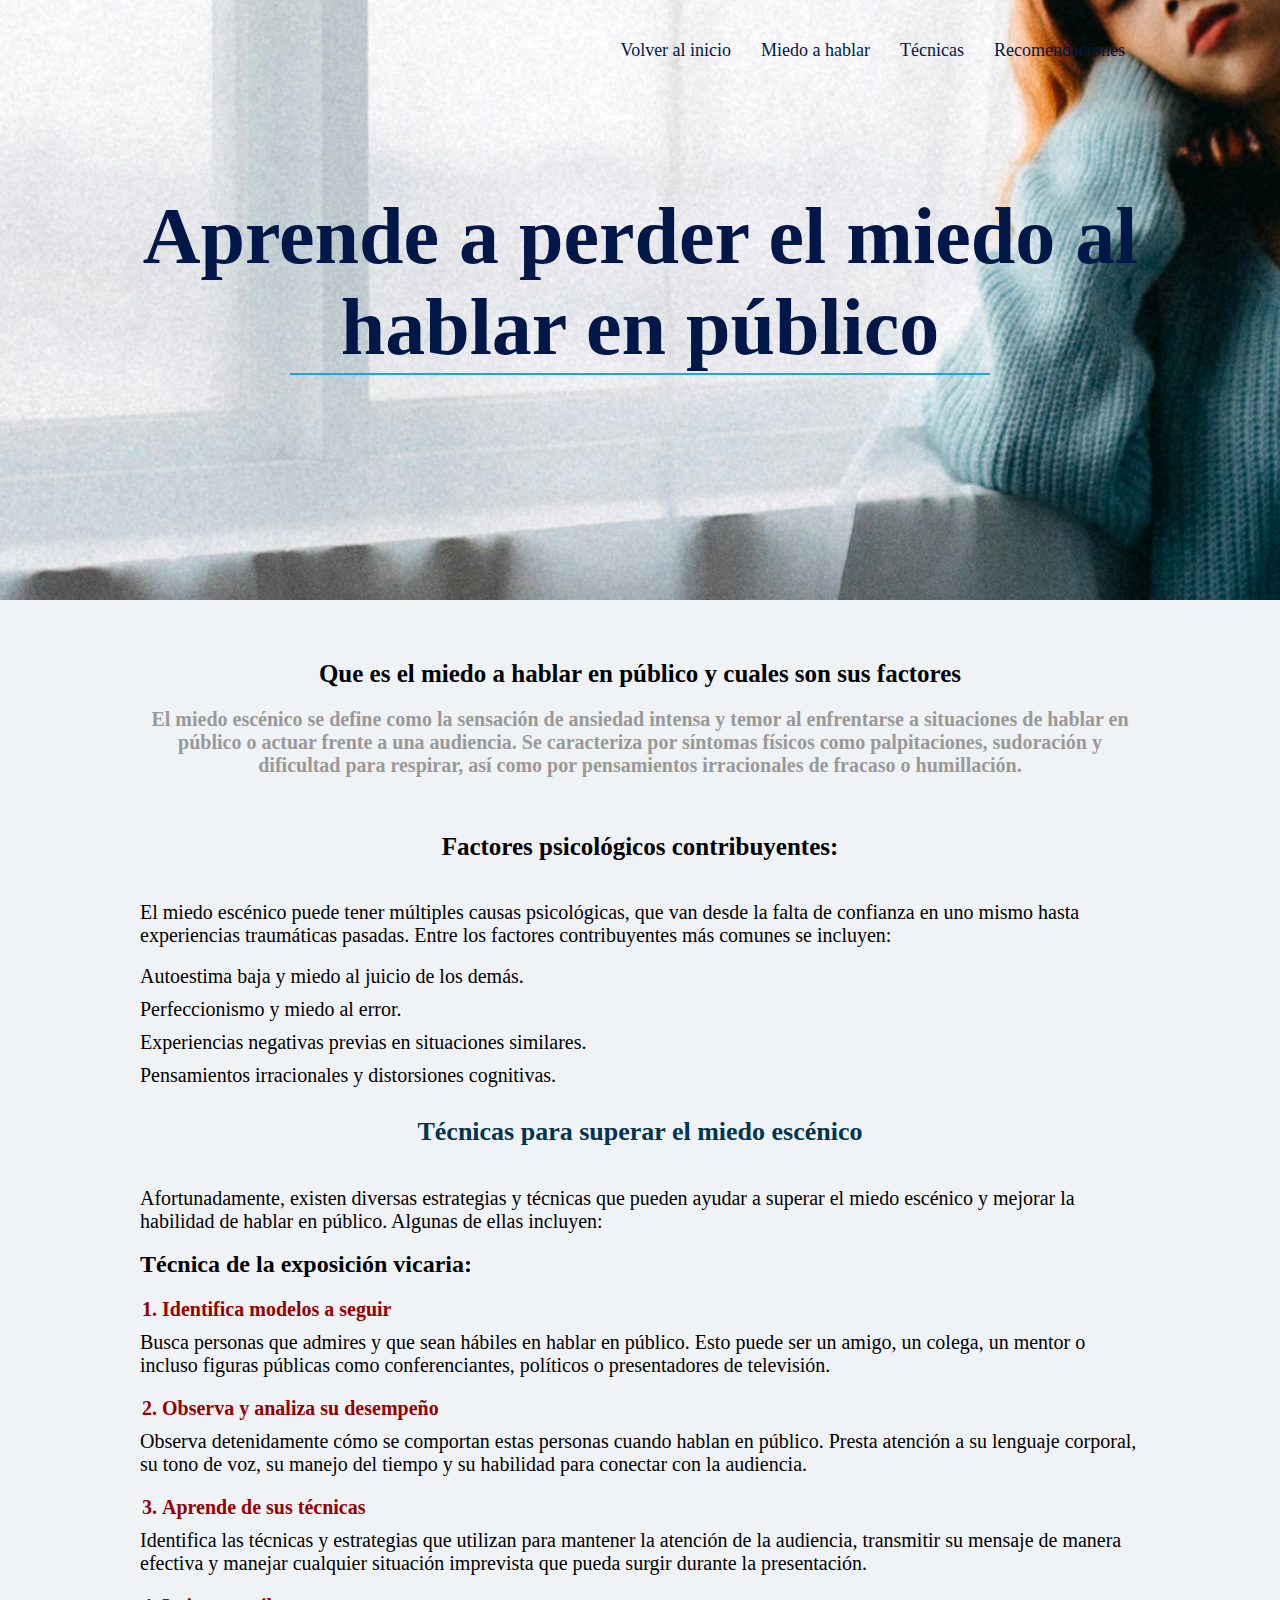
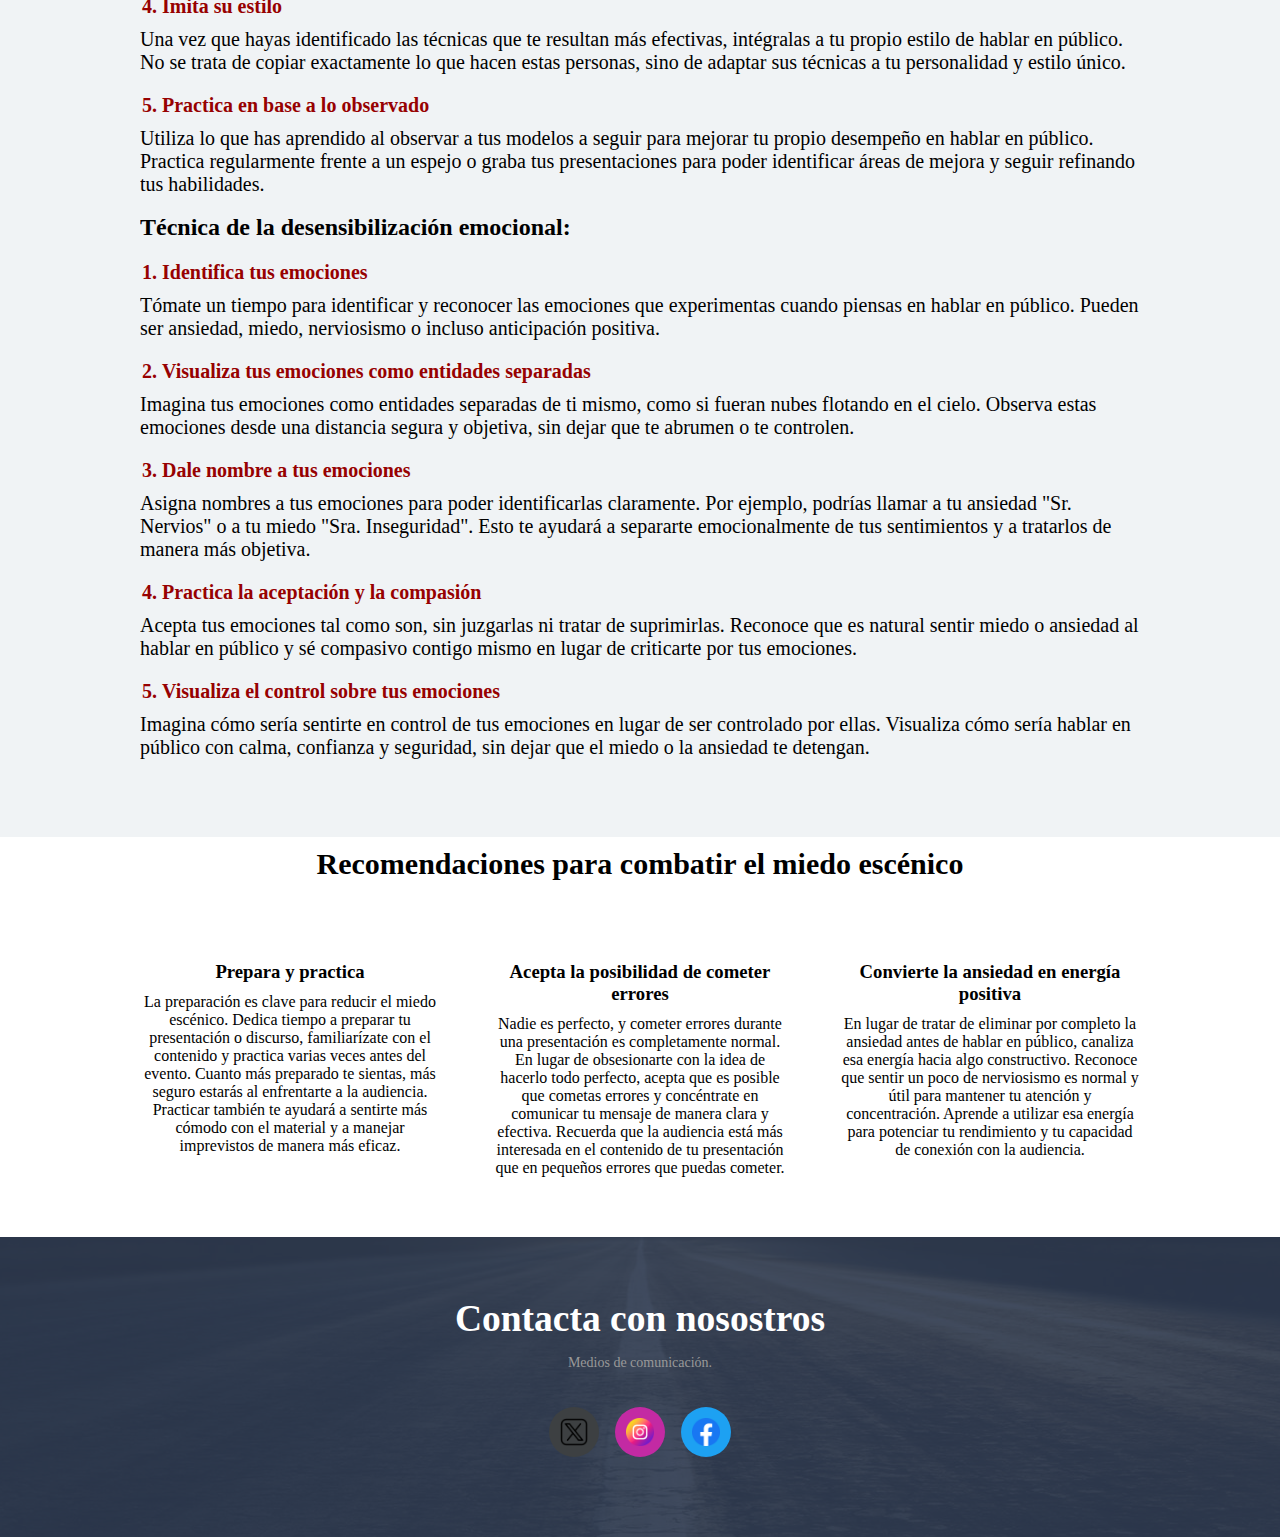
<file: Proyecto_SpeakEase/pages/superar_miedos/superar_miedos.html>
<!DOCTYPE html> 
<html lang="en">
<head>
    <meta charset="UTF-8">
    <meta name="viewport" content="width=device-width, initial-scale=1.0">
    <meta http-equiv="X-UA-Compatible" content="ie=edge">
    <title>Como perder el miedo al hablar en público</title>
    <link rel="stylesheet" href="estilos.css">
    <link rel="shortcut icon" href="./img-miedos/icono.png" type="image/x-icon">
</head>
<body>
    <header>
        <div class="contenedor">
            <nav class="menu">
                <a href="/index.html">Volver al inicio</a>
                <a href="#miedo-contenido">Miedo a hablar</a>
                <a href="#tecnicas-contenido">Técnicas</a>
                <a href="#recomendaciones-miedos" class="action-header">Recomendaciones</a>
            </nav>
            <div class="contenido-header">
                <h1 class="titulo-header">Aprende a perder el miedo al hablar en público</h1>
                <span class="linea-header"></span>
            </div>
        </div>
    </header>
    <main>
        <section class="informe" id="miedo-contenido">
           <div class="contenedor">
               <h3 class="informe-titulo">Que es el miedo a hablar en público y cuales son sus factores</h3>
               <p class="informe-parrafo">El miedo escénico se define como la sensación de ansiedad intensa y temor al enfrentarse a situaciones de hablar en público o actuar frente a una audiencia. 
                Se caracteriza por síntomas físicos como palpitaciones, sudoración y dificultad para respirar, así como por pensamientos irracionales de fracaso o humillación.</p>
                <br>
                <br>
                <h3 class="factores">Factores psicológicos contribuyentes:</h3>
                <p class="texto">El miedo escénico puede tener múltiples causas psicológicas, que van desde la falta de confianza en uno mismo hasta experiencias traumáticas pasadas. 
                Entre los factores contribuyentes más comunes se incluyen:</p>
                <br>
                <li>Autoestima baja y miedo al juicio de los demás.</li>
                <li>Perfeccionismo y miedo al error.</li>
                <li>Experiencias negativas previas en situaciones similares.</li>
                <li>Pensamientos irracionales y distorsiones cognitivas.</li>
    
                <h3 class="tecnicas" id="tecnicas-contenido">Técnicas para superar el miedo escénico</h3>
                <p class="texto">Afortunadamente, existen diversas estrategias y técnicas que pueden ayudar a superar el miedo escénico y mejorar la habilidad de hablar en público. Algunas de ellas incluyen:</p>
                <br>
                <h2>Técnica de la exposición vicaria:</h2>
                <ul class="lista">
                    <b> <li class="texto-resalto">
                        Identifica modelos a seguir
                     </li></b>
                     <p>
                        Busca personas que admires y que sean hábiles en hablar en público. Esto puede ser un amigo, un colega, un mentor o incluso figuras públicas como conferenciantes, políticos o presentadores de televisión.
                     </p>
                     <b> <li class="texto-resalto">
                        Observa y analiza su desempeño
                     </li></b>
                     <p>
                        Observa detenidamente cómo se comportan estas personas cuando hablan en público. Presta atención a su lenguaje corporal, su tono de voz, su manejo del tiempo y su habilidad para conectar con la audiencia.
                     </p>
                     <b> <li class="texto-resalto">
                        Aprende de sus técnicas
                     </li></b>
                     <p>
                        Identifica las técnicas y estrategias que utilizan para mantener la atención de la audiencia, transmitir su mensaje de manera efectiva y manejar cualquier situación imprevista que pueda surgir durante la presentación.
                     </p>
                     <b> <li class="texto-resalto">
                        Imita su estilo
                     </li></b>
                     <p>
                        Una vez que hayas identificado las técnicas que te resultan más efectivas, intégralas a tu propio estilo de hablar en público. No se trata de copiar exactamente lo que hacen estas personas, sino de adaptar sus técnicas a tu personalidad y estilo único.
                     </p>
                     <b> <li class="texto-resalto">
                        Practica en base a lo observado
                     </li></b>
                     <p>
                        Utiliza lo que has aprendido al observar a tus modelos a seguir para mejorar tu propio desempeño en hablar en público. Practica regularmente frente a un espejo o graba tus presentaciones para poder identificar áreas de mejora y seguir refinando tus habilidades.
                     </p>
                     <br>
                </ul>

                <h2>Técnica de la desensibilización emocional:</h2>
                <ul class="lista">
                    <b> <li class="texto-resalto">
                        Identifica tus emociones
                     </li></b>
                     <p>
                        Tómate un tiempo para identificar y reconocer las emociones que experimentas cuando piensas en hablar en público. Pueden ser ansiedad, miedo, nerviosismo o incluso anticipación positiva.
                     </p>
                     <b> <li class="texto-resalto">
                        Visualiza tus emociones como entidades separadas
                     </li></b>
                     <p>
                        Imagina tus emociones como entidades separadas de ti mismo, como si fueran nubes flotando en el cielo. Observa estas emociones desde una distancia segura y objetiva, sin dejar que te abrumen o te controlen.
                     </p>
                     <b> <li class="texto-resalto">
                        Dale nombre a tus emociones
                     </li></b>
                     <p>
                        Asigna nombres a tus emociones para poder identificarlas claramente. Por ejemplo, podrías llamar a tu ansiedad "Sr. Nervios" o a tu miedo "Sra. Inseguridad". Esto te ayudará a separarte emocionalmente de tus sentimientos y a tratarlos de manera más objetiva.
                     </p>
                     <b> <li class="texto-resalto">
                        Practica la aceptación y la compasión
                     </li></b>
                     <p>
                        Acepta tus emociones tal como son, sin juzgarlas ni tratar de suprimirlas. Reconoce que es natural sentir miedo o ansiedad al hablar en público y sé compasivo contigo mismo en lugar de criticarte por tus emociones.
                     </p>
                     <b> <li class="texto-resalto">
                        Visualiza el control sobre tus emociones
                     </li></b>
                     <p>
                        Imagina cómo sería sentirte en control de tus emociones en lugar de ser controlado por ellas. Visualiza cómo sería hablar en público con calma, confianza y seguridad, sin dejar que el miedo o la ansiedad te detengan.
                     </p>
                     <br>
                </ul> 
            </div> 
        </section>
        
        <h3 class="principal-titulo" id="recomendaciones-miedos">Recomendaciones para combatir el miedo escénico</h3>
        <section class="quehacemos">
            <div class="contenedor">
                <div class="contenido-cajas">
                    <div class="tarjeta">
                        <div class="contenido-tarjeta">
                            <h3 class="titulo-tarjeta">Prepara y practica</h3>
                            <p>La preparación es clave para reducir el miedo escénico. Dedica tiempo a preparar tu presentación o discurso, familiarízate con el contenido y practica varias veces antes del evento. 
                            Cuanto más preparado te sientas, más seguro estarás al enfrentarte a la audiencia. Practicar también te ayudará a sentirte más cómodo con el material y a manejar imprevistos de manera más eficaz.</p>
                        </div>
                    </div>
                    <div class="tarjeta">
                            <div class="contenido-tarjeta">
                                <h3 class="titulo-tarjeta">Acepta la posibilidad de cometer errores</h3>
                                <p>Nadie es perfecto, y cometer errores durante una presentación es completamente normal. 
                                En lugar de obsesionarte con la idea de hacerlo todo perfecto, acepta que es posible que cometas errores y concéntrate en comunicar tu mensaje de manera clara y efectiva. Recuerda que la audiencia está más interesada en el contenido de tu presentación que en pequeños errores que puedas cometer.
                                </p>
                            </div>
                    </div>
                    <div class="tarjeta">
                            <div class="contenido-tarjeta">
                                <h3 class="titulo-tarjeta">Convierte la ansiedad en energía positiva</h3>
                                <p>En lugar de tratar de eliminar por completo la ansiedad antes de hablar en público, canaliza esa energía hacia algo constructivo. Reconoce que sentir un poco de nerviosismo es normal y útil para mantener tu atención y concentración. 
                                Aprende a utilizar esa energía para potenciar tu rendimiento y tu capacidad de conexión con la audiencia.
                                </p>
                            </div>
                    </div>
                </div>
            </div>
        </section>
        
    </main>
    <footer>
        <section class="contacto">
            <div class="contenedor">
                <div class="footer-textos">
                    <h2>Contacta con nosostros</h2>
                    <p>Medios de comunicación.</p>
                </div>
            </div>
             <ul class="footer__contact">

                <li class="footer__item">

                    <a href="https://twitter.com/_Speakease" class="footer__link">
                        <img src="./img-miedos/twitterx.png" class="footer__img">
                    </a>

                </li>
                
                <li class="footer__item">

                    <a href="https://www.instagram.com/speakease_oficial" class="footer__link">
                        <img src="./img-miedos/instagram.png" class="footer__img">
                    </a>

                </li>

                <li class="footer__item">

                    <a href="https://www.facebook.com/profile.php?id=61559605654598" class="footer__link">
                        <img src="./img-miedos/facebook.png" class="footer__img">
                    </a>

                </li>

            </ul>
        </section>
    </footer>
</body>
</html>
</file>
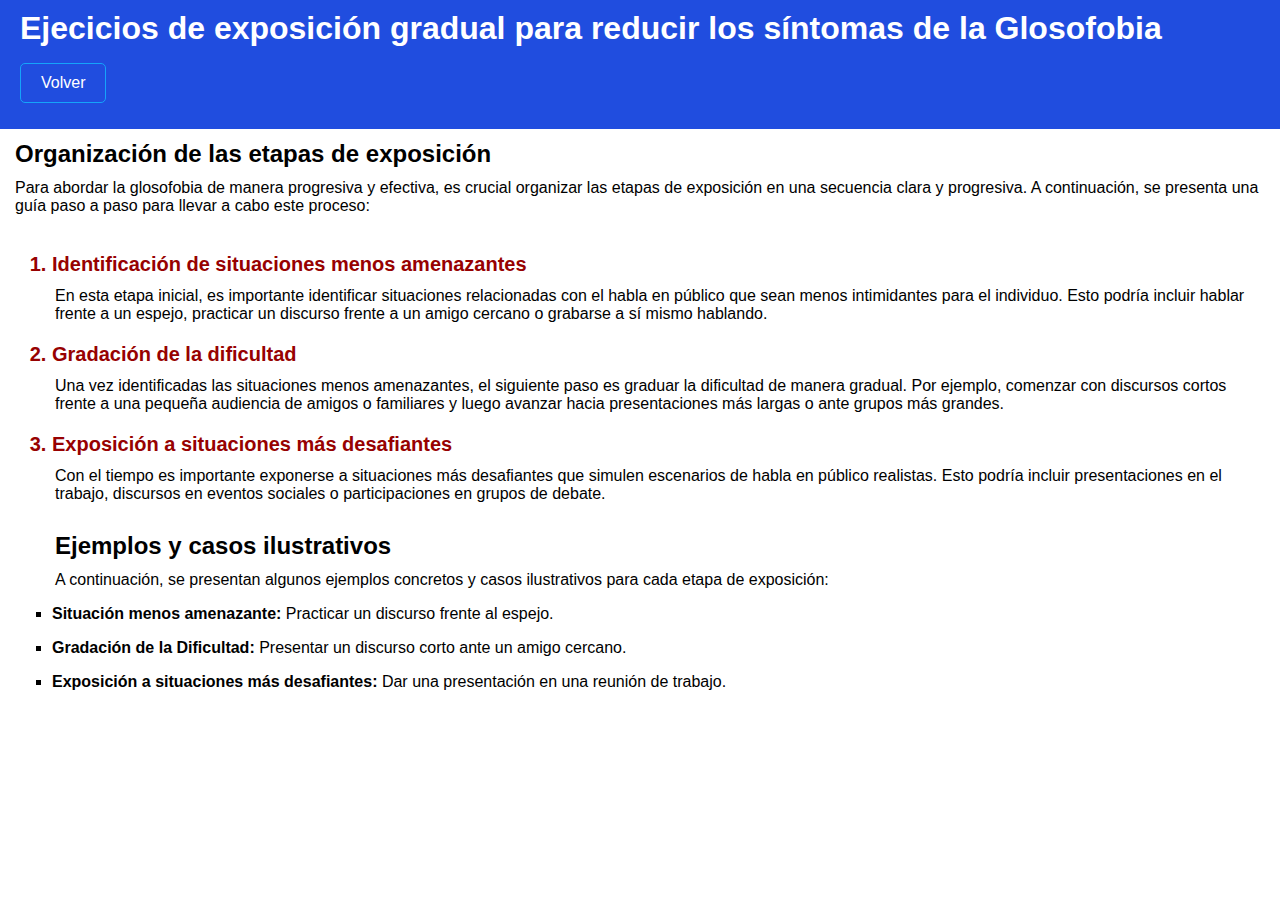
<file: Proyecto_SpeakEase/pages/reducir_sintomas/ejercicios de exposicion/exposicion.html>
<!DOCTYPE html>
<html lang="en">
<head>
    <meta charset="UTF-8">
    <meta name="viewport" content="width=device-width, initial-scale=1.0">
    <meta http-equiv="X-UA-Compatible" content="IE=edge">
    <title>Ejecicios de exposición gradual</title>
    <link href="estilos.css" rel="stylesheet">
    <link rel="shortcut icon" href="./img-esposicion/icono.png" type="image/x-icon">
</head>
<body>
    <div id="encabezado">
        <h1>Ejecicios de exposición gradual para reducir los síntomas de la Glosofobia</h1>
        <ul>
            <li><a href="/pages/reducir_sintomas/reduce_sintomas.html" class="boton">Volver</a></li>
        </ul>
    </div>
    <div id="content">
        <h2>Organización de las etapas de exposición</h2>
        <p>Para abordar la glosofobia de manera progresiva y efectiva, es crucial organizar las etapas de exposición en una secuencia clara y progresiva. A continuación, se presenta una guía paso a paso para llevar a cabo este proceso:
        </p>
        <br>
        <div>
            <ul class="lista">
               <b> <li class="texto-resalto">
                    Identificación de situaciones menos amenazantes 
                </li></b>
                <p>
                    En esta etapa inicial, es importante identificar situaciones relacionadas con el habla en público que sean menos intimidantes para el individuo. Esto podría incluir hablar frente a un espejo, practicar un discurso frente a un amigo cercano o grabarse a sí mismo hablando.
                </p>
                <b> <li class="texto-resalto">
                    Gradación de la dificultad
                </li></b>
                <p>
                    Una vez identificadas las situaciones menos amenazantes, el siguiente paso es graduar la dificultad de manera gradual. Por ejemplo, comenzar con discursos cortos frente a una pequeña audiencia de amigos o familiares y luego avanzar hacia presentaciones más largas o ante grupos más grandes.
                </p>
                <b> <li class="texto-resalto">
                    Exposición a situaciones más desafiantes
                </li></b>
                <p>
                    Con el tiempo es importante exponerse a situaciones más desafiantes que simulen escenarios de habla en público realistas. Esto podría incluir presentaciones en el trabajo, discursos en eventos sociales o participaciones en grupos de debate.
                </p>
                <br>
                <h2>Ejemplos y casos ilustrativos</h2>
                <p>
                    A continuación, se presentan algunos ejemplos concretos y casos ilustrativos para cada etapa de exposición:
                </p>
                <div class="viñenata-cuadrada">
                <li>
                    <b>Situación menos amenazante:</b> Practicar un discurso frente al espejo.
                </li>
                <li> 
                    <b>Gradación de la Dificultad:</b> Presentar un discurso corto ante un amigo cercano.
                </li>
                <li> 
                    <b>Exposición a situaciones más desafiantes:</b> Dar una presentación en una reunión de trabajo.
                </li>
                </div>
                <br>
                <br>
            </ul>
        </div>
    </div>
</body>
</html>
</file>
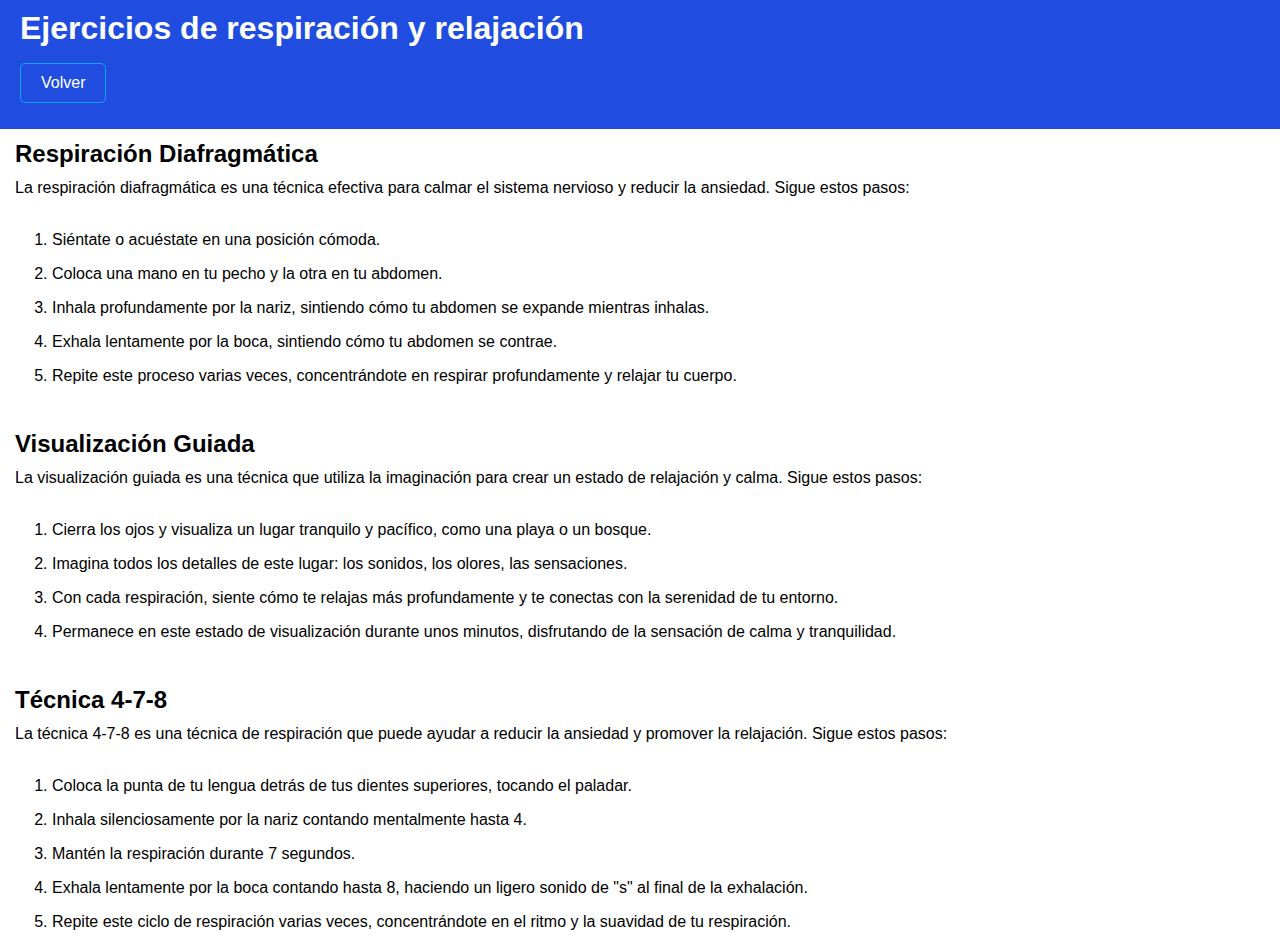
<file: Proyecto_SpeakEase/pages/reducir_sintomas/ejercicios de respiracion/respiracion.html>
<!DOCTYPE html>
<html lang="en">
<head>
    <meta charset="UTF-8">
    <meta name="viewport" content="width=device-width, initial-scale=1.0">
    <meta http-equiv="X-UA-Compatible" content="IE=edge">
    <title>Ejecicios de respiración</title>
    <link href="estilos.css" rel="stylesheet">
    <link rel="shortcut icon" href="./img-respiracion/icono.png" type="image/x-icon">
</head>
<body>
    <div id="encabezado">
        <h1>Ejercicios de respiración y relajación</h1>
        <ul>
            <li><a href="/pages/reducir_sintomas/reduce_sintomas.html" class="boton">Volver</a></li>
        </ul>
    </div>
    <div id="content">
        <h2>Respiración Diafragmática</h2>
        <p>La respiración diafragmática es una técnica efectiva para calmar el sistema nervioso y reducir la ansiedad. Sigue estos pasos:
        </p>
        <br>
        <div>
            <ul class="lista">
                <li>
                    Siéntate o acuéstate en una posición cómoda. 
                </li>
                <li>
                    Coloca una mano en tu pecho y la otra en tu abdomen.
                </li>
                <li> 
                    Inhala profundamente por la nariz, sintiendo cómo tu abdomen se expande mientras inhalas.
                </li>
                <li> 
                    Exhala lentamente por la boca, sintiendo cómo tu abdomen se contrae.
                </li>
                <li>
                    Repite este proceso varias veces, concentrándote en respirar profundamente y relajar tu cuerpo.
                </li>
            </ul>
        </div>
        
        <br>
        <h2>Visualización Guiada</h2>
        <p>La visualización guiada es una técnica que utiliza la imaginación para crear un estado de relajación y calma. Sigue estos pasos:
        </p>
        <br>
        <div>
            <ul class="lista">
                <li>
                    Cierra los ojos y visualiza un lugar tranquilo y pacífico, como una playa o un bosque. 
                </li>
                <li>
                    Imagina todos los detalles de este lugar: los sonidos, los olores, las sensaciones.
                </li>
                <li> 
                    Con cada respiración, siente cómo te relajas más profundamente y te conectas con la serenidad de tu entorno.
                </li>
                <li> 
                    Permanece en este estado de visualización durante unos minutos, disfrutando de la sensación de calma y tranquilidad.
                </li>
            </ul>
        </div>

        <br>
        <h2>Técnica 4-7-8</h2>
        <p>La técnica 4-7-8 es una técnica de respiración que puede ayudar a reducir la ansiedad y promover la relajación. Sigue estos pasos:
        </p>
        <br>
        <div>
            <ul class="lista">
                <li>
                    Coloca la punta de tu lengua detrás de tus dientes superiores, tocando el paladar.
                </li>
                <li>
                    Inhala silenciosamente por la nariz contando mentalmente hasta 4.
                </li>
                <li> 
                    Mantén la respiración durante 7 segundos.
                </li>
                <li> 
                    Exhala lentamente por la boca contando hasta 8, haciendo un ligero sonido de "s" al final de la exhalación.
                </li>
                <li> 
                    Repite este ciclo de respiración varias veces, concentrándote en el ritmo y la suavidad de tu respiración.
                </li>
            </ul>
        </div>

    </div>
</body>
</html>
</file>
<file: Proyecto_SpeakEase/css/style.css>
* {
    margin: 0;
    box-sizing: border-box;
}

:root {
    scroll-behavior: smooth;
    --orange: #FF7143;
    --blue: #5454d4;
    --background: #F9F8FE;
}

body {
    font-family: 'Archivo', sans-serif;
}

.container {
    width: 90%;
    max-width: 1200px;
    margin: 0 auto;
    overflow: hidden;
    padding: 80px 0;
}

.container--details {
    padding: 0;
}


/* Menú */

.nav {
    height: 80px;
    display: flex;
    align-items: center;
    justify-content: space-between;
}

.nav__menu {
    background-color: var(--orange);
    width: 35px;
    cursor: pointer;
    z-index: 100;
    border-radius: 5px;
}

.nav__list {
    position: absolute;
    top: 0;
    bottom: 0;
    right: 0;
    left: 0;
    background-color: var(--blue);
    padding: 80px 0;
    display: grid;
    place-content: center;
    text-align: center;
    gap: 2.5rem;
    list-style: none;
    transform: translate(-100%);
    transition: transform .3s;
}

.nav__list--show {
    transform: translate(0);
}

.nav__link {
    text-decoration: none;
    color: #fff;
    font-weight: 500;
}

/* details-main */

.details__main {
    display: flex;
    flex-direction: column;
    gap: 40px;
}

.details__figure {
    order: -1;
    padding: 20px 0;
}

.details__img {
    width: 100%;
    display: block;
    max-width: 400px;
    margin: 0 auto;
}

.details__texts {
    display: grid;
    gap: 1.5rem;
    text-align: center;
    padding-bottom: 70px;
}

.details__title {
    font-size: 3rem;
}

.details__paragraph {
    line-height: 1.5;
    font-weight: 300;
    margin-bottom: .5rem;
}


/* about */

.about {
    background-color: var(--background);
}

.encabezado_texts {
    font-size: 23px; color: #e77244;
    text-align: center;
    display: grid;
    padding: 20px; 
    gap: 2.5rem;
}

.subtitulo_s {
    font-size: 26px;
    margin: 0 30px; 
    text-align: center;
    display: grid;
    gap: 1.5rem;
}

.texto_s {
    font-size: 20px;
    margin: 20px 20px; 
    text-align: center;
    display: grid;
    gap: 1.5rem;
}

.about__container {
    display: flex;
    flex-direction: column;
    gap: 2rem;
}

.about__img {
    display: block;
    margin: 0 auto;
    width: 90%;
    aspect-ratio: 1/1;
    max-width: 280px;
    object-fit: cover;
    object-position: top;
    border-radius: 50%;
}

.about__texts {
    text-align: center;
    display: grid;
    gap: 1.5rem;
}

.subtitle {
    text-align: center;
    font-size: 2.1rem;
}

.paragraph {
    line-height: 1.5;
    font-weight: 300;
}

/* learn */

.learn__articles {
    margin-top: 3rem;
    display: grid;
    gap: 3rem;
}

.learn__article {
    text-align: center;
    max-width: 500px;
    margin: 0 auto;

    display: grid;
    gap: 1rem;
}

.learn__img {
    display: block;
    margin: 0 auto;
    max-width: 250px;
    width: 60%;
}

/* information */

.information {
    background-color: var(--background);
    text-align: center;
}

.information__img {
    width: 40%;
    max-width: 120px;
    margin: 0 auto;
    display: block;
}

.information__texts {
    display: grid;
    gap: 1.5rem;
    margin-bottom: 3rem;
}

.information__cta {

    background-color: var(--blue);
    color: #fff;
    padding: 1em 3em;
    text-decoration: none;
    justify-self: center;
    text-align: center;
    border-radius: 6px;
    font-weight: 700;
}

/* statistics */

.statistics {
    background-image: linear-gradient(#19181bc0, #171719e3),
        url('../assets/fondo.jpg');
    background-size: cover;
    background-position: center;
    color: #fff;
    text-align: center;
}

.statistics__container {
    display: grid;
    gap: 2.5rem;
}

.statistics__item {
    width: 90%;
    margin: 0 auto;
    max-width: 400px;
}

.statistics__title {
    font-size: 3rem;
    margin-bottom: 1rem;
}

.statistics__cta {
    background-color: var(--orange);
    text-decoration: none;
    color: #fff;
    padding: 1rem 3rem;
    justify-self: center;
    border-radius: 6px;
    font-weight: 700;
}

/* footer */

.footer {
    background-color: var(--background);
}

.footer .subtitle {
    font-size: 20px;
}

.footer__contact {
    display: flex;
    justify-content: center;
    gap: 1rem;
    list-style: none;
    padding: 0;
    margin-top: 3rem;
}

.footer__link {
    display: flex;
    align-items: center;
    justify-content: center;
    width: 50px;
    height: 50px;
    border-radius: 50%;
    background-color: var(--color);
}

.footer__item:nth-of-type(1) {
    --color: #3d4042;
}

.footer__item:nth-of-type(2) {
    --color: #c32aa3;
}

.footer__item:nth-of-type(3) {
    --color: #1da1f2;
}

.footer__img {
    width: 28px;
}

@media (min-width:768px) {


    .nav__menu {
        display: none;
    }

    .nav__list {
        position: static;
        background-color: transparent;
        padding: 0;
        display: flex;
        gap: 2rem;
        list-style: none;
        transform: unset;
        transition: none;
    }

    .nav__list--show {
        transform: unset;
    }

    .nav__link {
        color: var(--orange);
    }

    /* details-main */

    .details__main {
        flex-direction: row;
        gap: 40px;
        min-height: 550px;
        align-items: center;
    }

    .details__figure {
        order: 0;
        padding: 0;
        width: 46%;
    }

    .details__img {
        max-width: 450px;
    }

    .details__texts {
        width: 54%;
        text-align: start;
        gap: 2rem;
        padding-bottom: 0;
    }

    .details__title {
        font-size: 3rem;
    }

    .details__paragraph {
        margin-bottom: 0;
    }


    /* about */

    .about__container {
        flex-direction: row;
    }

    .about__figure {
        width: 30%;
    }

    .about__img {
        width: 100%;
    }

    .about__texts {
        width: 70%;
        text-align: start;
        place-content: center;
    }

    .subtitle {
        text-align: inherit;
        font-size: 2.5rem;
    }


    /* learn */

    .learn {
        text-align: center;
    }

    .learn__articles {
        gap: 2rem;
        grid-auto-flow: column;
        grid-auto-columns: 1fr;
    }

    .learn__article {
        gap: 1.5rem;
    }

    /* information */

    .information {
        text-align: start;
    }

    .information__main {
        display: flex;
        gap: 3rem;
        align-items: center;
    }

    .information__figure {
        width: 45%;
    }

    .information__img {
        max-width: 400px;
    }

    .information__texts {
        width: 55%;
        place-content: center;
        margin-bottom: 0;
    }

    .information__cta {
        justify-self: start;

    }

    /* statistics */

    .statistics__title {
        font-size: 4.5rem;
    }

    /* footer */

    .footer {
        text-align: center;
    }

}
</file>
<file: Proyecto_SpeakEase/formulario/estilos.css>
*{
    box-sizing: border-box;
}

body{
    margin: 0;
    font-family: sans-serif;
    background: #ddd;
    display: flex;
    justify-content: center;
    align-items: center;
    min-height: 100vh;
}

.form-register{
  width: 95%;
  max-width: 500px;
  background: white;
  padding: 20px;
}
.form__title{
    margin-top: 0;
    font-size: 1.2cm;
    text-align: center;
}
.form__label, .form__input{
    display: block;
}
.form__label{
    width: 30%;
}
.form__input{
    width: 70%;
    padding: 10px;
    font-size: 1em;
}

.container--flex{
    display: flex;
    justify-content: space-between;
    margin-bottom: 20px;
    align-items: center;
}

.form__submit{
    width: 100%;
    background: rgb(31, 69, 192);
    padding: 10px;
    border: none;
    color: white;
    font-size: 1em;
    margin-top: 10px;
    cursor: pointer;
}
</file>
<file: Proyecto_SpeakEase/pages/concepto_glosofobia/estilos.css>
*{
    background: #a7a4a4;
}
header .menu{
    margin:30px 0;
    display:flex;
    justify-content: flex-end;
    flex-wrap: wrap;
}
header .menu a:hover{
    text-decoration: underline;
}
header .menu a{
    font-size:18px;
    font-family: 'lato';
    font-weight: 300;
    display: inline-block;
    padding:10px 0;
    margin:0 15px;
    color:#fff;
    text-decoration: none;
}

@media screen and (max-width:760px){
    header .menu{
        justify-content: center;
    }
}

main h3 {
    color: #03045E;
    text-align: center;
    font-family:Georgia, 'Times New Roman', Times, serif;
    font-size: 36px;
}

main .ilustracion {
    display: block;
    margin-left: auto;
    margin-right: auto;
    height: 3%;
    width: 40%;
}

/* estilos.css */
.titulo {
    color: #9b0303;
    text-align: center;
    font-family: monospace;
    font-size: 28px;
    
}

main h2{
    color: #0077B6;
    text-align: center;
    font-family: monospace;
    font-size: 28px;
    margin-left: 10px;
    margin-right: 10px;
}

.parrafo {
    font-family: monospace;
    text-align: justify;
    font-size: 20px;
}

.nombre {
    color: #CC3333;
    font-size: 23px;
}

.subtitulo {
    color: #0b1a0b;
    text-decoration: underline;
    font-size: 23px;
}

.lista li{
    list-style-type: circle;
    position: relative;
    margin-top: 1em;
    margin-left: 22px;
    margin-right: 14px;
    
}

.texto-resalto{
    color: rgb(151, 1, 1);
    font-size: 20px;
    font-family: monospace;
    
}

.lista p{
    font-family: monospace;
    font-size: 20px;
    text-align: justify;
    padding-right: 37px;    
}

.imagen {
    display: block;
    margin-left: auto;
    margin-right: auto;
    margin-top: 20px;
    margin-bottom: 20px;
    width: 70%;
}

.img-consecuencia {
    display: block;
    margin-left: auto;
    margin-right: auto;
    height: 3%;
    width: 30%;
}
</file>
<file: Proyecto_SpeakEase/pages/habilidades_comunicativas/estilos.css>
*{
    margin:0;
    padding:0;
    box-sizing: border-box;
}

body{
    background: #fff;
    font-family:'lato';
    font-size: 16px;
}

.contenedor{
    width: 90%;
    max-width: 1000px;
    overflow: hidden;
    margin: auto;
}

header{
    background-image: url('./img-habilidades/principal.jpg');
    height:600px;
    background-repeat: no-repeat;
    background-position:center;
    background-attachment: cover;
}
header .menu{
    margin:30px 0;
    display:flex;
    justify-content: flex-end;
    flex-wrap: wrap;
}
header .menu a:hover{
    text-decoration: underline;
}
header .menu a{
    font-size:18px;
    font-family: 'lato';
    font-weight: 300;
    display: inline-block;
    padding:10px 0;
    margin:0 15px;
    color: #011747;
    text-decoration: none;
}
header .contenido-header{
    margin:120px 0;
    display: flex;
    flex-direction: column;
    flex-wrap: wrap;
    justify-content: center;
    align-content: center;
}
header .contenido-header .titulo-header{
    font-size: 60px;
    text-align: center;
    color: #640519;
}


main .informe{
    background: #f0f3f5;
    padding:60px 0;
}

main .informe .informe-titulo{
    color:#000;
    font-size: 25px;
    text-align: center;
    margin-bottom:20px;
}

main .informe .factores{
    color:#000;
    font-size: 25px;
    text-align: center;
    margin-bottom:20px;
    padding: 20px;
}

main .informe p{
    font-size: 20px;
} 

main .informe .texto{
    color:#000;
    font-size: 20px;
} 

main .informe .tecnicas{
    color:#033450;
    font-size: 26px;
    text-align: center;
    margin-bottom:20px;
    padding: 20px;
}
.lista li{
    list-style-type: decimal;
    position: relative;
    margin-top: 1em;
    margin-left: 22px;
    margin-right: 14px;
    
}

.lista2 li{
    list-style-type: circle;
    position: relative;
    margin-top: 1em;
    margin-left: 22px;
    margin-right: 14px;
    
}

.texto-resalto{
    color: rgb(151, 1, 1);
    font-size: 20px;
    
}

main .informe .informe-parrafo{
    text-align: center;
    color:#999999;
    font-weight: 600;
}

main .principal-titulo{
    text-align: center;
    font-size: 25px;
    padding-top: 18px;
}

main .parrafo p{
    font-size: 20px;
    text-align: center;
    margin-bottom:20px;
    padding: 30px;
}  

footer .contacto{
    height:300px;
    background-image: url(./img-habilidades/footer.png);
    background-position:center;
    padding:60px 0;
} 

footer .footer-textos{
    text-align: center;
    color: #fff;
    font-size:25px;
}

footer .footer-textos p{
    font-size: 14px;
    margin:15px 0 20px 0;
    color: #999999;
}

.footer{
    height:100px;
    background: #000;
}

.footer__contact {
    display: flex;
    justify-content: center;
    gap: 1rem;
    list-style: none;
    padding: 0;
    margin-top: 1rem;
}
.footer__link {
    display: flex;
    align-items: center;
    justify-content: center;
    width: 50px;
    height: 50px;
    border-radius: 50%;
    background-color: var(--color);
}

.footer__item:nth-of-type(1) {
    --color: #3d4042;
}

.footer__item:nth-of-type(2) {
    --color: #c32aa3;
}

.footer__item:nth-of-type(3) {
    --color: #1da1f2;
}

.footer__img {
    width: 28px;
}
@media (min-width:768px) {

    .footer {
        text-align: center;
    }

    }

@media screen and (max-width:760px){
    header .menu{
        justify-content: center;
    }
}

@media screen and (max-width:630px){
    header .contenido-header .titulo-header{
        font-size:50px;
        margin: 20px;
        padding: 10px;
       
    }
   
}

@media screen and (max-width: 540px){
    header .contenido-header .titulo-header{
        font-size:35px; 
        
    }
    
}
</file>
<file: Proyecto_SpeakEase/pages/reducir_sintomas/css/estilos.css>
*{
    margin:0;
    padding:0;
    box-sizing: border-box;
}

body{
    background: #fff;
    font-family:'lato';
    font-size: 16px;
}

.contenedor{
    width: 90%;
    max-width: 1000px;
    overflow: hidden;
    margin: auto;
}

header{
    background-image: url('../img/principal.png');
    height:600px;
    background-repeat: no-repeat;
    background-position:center;
    background-attachment: cover;
}
header .menu{
    margin:30px 0;
    display:flex;
    justify-content: flex-end;
    flex-wrap: wrap;
}
header .menu a:hover{
    text-decoration: underline;
}
header .menu a{
    font-size:18px;
    font-family: 'lato';
    font-weight: 300;
    display: inline-block;
    padding:10px 0;
    margin:0 15px;
    color:#fff;
    text-decoration: none;
}
header .contenido-header{
    margin:120px 0;
    display: flex;
    flex-direction: column;
    flex-wrap: wrap;
    justify-content: center;
    align-content: center;
}
header .contenido-header .titulo-header{
    font-size: 80px;
    text-align: center;
    color: #fff;
}

header .contenido-header .linea-header{
    width: 700px;
    margin: auto;
    height:2px;
    background: #15a4fa;
    margin-bottom:30px;
    text-align: center;
}

main .informe{
    background: #f0f3f5;
    padding:60px 0;
}

main .informe .informe-titulo{
    color:#000;
    font-size: 25px;
    text-align: center;
    margin-bottom:20px;
}

main .informe .tit{
    background-color: #15a4fa;
    color:#000;
    font-size: 25px;
    text-align: center;
    margin-bottom:20px;
    padding: 20px;
}

main .informe li{
    font-size: 20px;
    text-align: left;
    margin-bottom:10px;
   
}

main .informe .informe-parrafo{
    text-align: center;
    color:#999999;
    font-weight: 600;
}

main .quehacemos{
    margin:60px 0;  
}
main .principal-titulo{
    color:#000;
    font-size: 30px;
    text-align: center;
    margin-bottom:20px;
    padding: 10px;
}

main .contenido-cajas{
    display: flex;
    justify-content: space-between;
    flex-wrap: wrap;
}

main .quehacemos .contenido-cajas .tarjeta{
    width: 30%;
    text-align: center;
}

main .quehacemos .contenido-cajas .tarjeta .contenido-tarjeta .titulo-tarjeta{
    margin:10px 0;   
}

main .quehacemos li{
    text-align: left;
    margin-top: 1em;
    margin-left: 48px;
    margin-right: 14px;
}

main .contenido-cajas .tarjeta h1{
    font-size: 40px;
    color: #1ab5f3;
}

main .apartado{
    background: #f0f3f5;
    padding: 60px 0;
}

main .apartado .apartado-textos{
    text-align: center;
    margin-bottom: 60px;
    color:#2d3950;
    font-size: 20px;
}

main .apartado .apartado-textos p{
    color: #909090;
    font-size: 15px;
    margin:20px 0 0 0;
}

main .apartado .galeria{
    display: flex;
    justify-content: space-between;
    flex-wrap: wrap;
}

main .apartado .galeria .fotos{
    width: 30%;
    margin-bottom:20px;
}

main .apartado .galeria .fotos img{
    width: 100%;
    height:210px;
    border-radius: 5px;
}
main .apartado .galeria .fotos img:hover{
    opacity:.6;
    cursor: pointer;
}

main .apartado .galeria .fotos h1{
    text-align: center;
    padding: 20px;
}


footer .contacto{
    height:300px;
    background-image: url(../img/footer.png);
    background-position:center;
    padding:60px 0;
}

footer .footer-textos{
    text-align: center;
    color: #fff;
    font-size:25px;
}

footer .footer-textos p{
    font-size: 14px;
    margin:15px 0 20px 0;
    color: #999999;

}

.footer{
    height:100px;
    background: #000;
}

.footer__contact {
    display: flex;
    justify-content: center;
    gap: 1rem;
    list-style: none;
    padding: 0;
    margin-top: 1rem;
}
.footer__link {
    display: flex;
    align-items: center;
    justify-content: center;
    width: 50px;
    height: 50px;
    border-radius: 50%;
    background-color: var(--color);
}

.footer__item:nth-of-type(1) {
    --color: #3d4042;
}

.footer__item:nth-of-type(2) {
    --color: #c32aa3;
}

.footer__item:nth-of-type(3) {
    --color: #1da1f2;
}

.footer__img {
    width: 28px;
}
@media (min-width:768px) {

    .footer {
        text-align: center;
    }

    }

@media screen and (max-width:760px){
    header .menu{
        justify-content: center;
    }
}

@media screen and (max-width:630px){
    header .contenido-header .titulo-header{
        font-size:50px;
        margin: 20px;
        padding: 10px;
       
    }
    header .contenido-header .linea-header{
        width: 400px;
    }
    main .apartado .galeria .fotos{
        width:49%;
    }
}

@media screen and (max-width: 500px){
    header .contenido-header .titulo-header{
        font-size:40px;
       
        
    }
    main .quehacemos .contenido-cajas .tarjeta{
       width: 48%;
    }
    main .contenido-cajas{
        justify-content: center
    }
    main .quehacemos .contenido-cajas .tarjeta{
        margin:20px 0;
    }
}

@media screen and (max-width: 350px){
    main .quehacemos .contenido-cajas .tarjeta{
        width: 98%;
    }
}
</file>
<file: Proyecto_SpeakEase/pages/superar_miedos/estilos.css>
*{
    margin:0;
    padding:0;
    box-sizing: border-box;
}

body{
    background: #fff;
    font-family:'lato';
    font-size: 16px;
}

.contenedor{
    width: 90%;
    max-width: 1000px;
    overflow: hidden;
    margin: auto;
}

header{
    background-image: url('./img-miedos/principal.jpg');
    height:600px;
    background-repeat: no-repeat;
    background-position:center;
    background-attachment: cover;
}
header .menu{
    margin:30px 0;
    display:flex;
    justify-content: flex-end;
    flex-wrap: wrap;
}
header .menu a:hover{
    text-decoration: underline;
}
header .menu a{
    font-size:18px;
    font-family: 'lato';
    font-weight: 300;
    display: inline-block;
    padding:10px 0;
    margin:0 15px;
    color: #011747;
    text-decoration: none;
}
.action-header:hover{
    background: #aec9da;
    color: #011747;
    border-radius: 5px;
}

header .contenido-header{
    margin:120px 0;
    display: flex;
    flex-direction: column;
    flex-wrap: wrap;
    justify-content: center;
    align-content: center;
}
header .contenido-header .titulo-header{
    font-size: 80px;
    text-align: center;
    color: #011747;
}

header .contenido-header .linea-header{
    width: 700px;
    margin: auto;
    height:2px;
    background: #15a4fa;
    margin-bottom:30px;
    text-align: center;
}


main .informe{
    background: #f0f3f5;
    padding:60px 0;
}

main .informe .informe-titulo{
    color:#000;
    font-size: 25px;
    text-align: center;
    margin-bottom:20px;
}

main .informe .factores{
    color:#000;
    font-size: 25px;
    text-align: center;
    margin-bottom:20px;
    padding: 20px;
}

main .informe p{
    font-size: 20px;
} 

main .informe .texto{
    color:#000;
    font-size: 20px;
} 

main .informe .tecnicas{
    color:#033450;
    font-size: 26px;
    text-align: center;
    margin-bottom:20px;
    padding: 20px;
}
.lista li{
    list-style-type: decimal;
    position: relative;
    margin-top: 1em;
    margin-left: 22px;
    margin-right: 14px;
    
}

.texto-resalto{
    color: rgb(151, 1, 1);
    font-size: 20px;
    
}

main .informe li{
    font-size: 20px;
    text-align: left;
    margin-bottom:10px;
   
} 

main .informe .informe-parrafo{
    text-align: center;
    color:#999999;
    font-weight: 600;
}

main .quehacemos{
    margin:60px 0;  
}
main .principal-titulo{
    color:#000;
    font-size: 30px;
    text-align: center;
    margin-bottom:20px;
    padding: 10px;
}

main .contenido-cajas{
    display: flex;
    justify-content: space-between;
    flex-wrap: wrap;
}

main .quehacemos .contenido-cajas .tarjeta{
    width: 30%;
    text-align: center;
}

main .quehacemos .contenido-cajas .tarjeta .contenido-tarjeta .titulo-tarjeta{
    margin:10px 0;   
}

footer .contacto{
    height:300px;
    background-image: url(./img-miedos/footer.png);
    background-position:center;
    padding:60px 0;
} 

footer .footer-textos{
    text-align: center;
    color: #fff;
    font-size:25px;
}

footer .footer-textos p{
    font-size: 14px;
    margin:15px 0 20px 0;
    color: #999999;
}

.footer{
    height:100px;
    background: #000;
}

.footer__contact {
    display: flex;
    justify-content: center;
    gap: 1rem;
    list-style: none;
    padding: 0;
    margin-top: 1rem;
}
.footer__link {
    display: flex;
    align-items: center;
    justify-content: center;
    width: 50px;
    height: 50px;
    border-radius: 50%;
    background-color: var(--color);
}

.footer__item:nth-of-type(1) {
    --color: #3d4042;
}

.footer__item:nth-of-type(2) {
    --color: #c32aa3;
}

.footer__item:nth-of-type(3) {
    --color: #1da1f2;
}

.footer__img {
    width: 28px;
}
@media (min-width:768px) {

    .footer {
        text-align: center;
    }

    }

.footer__contact {
    display: flex;
    justify-content: center;
    gap: 1rem;
    list-style: none;
    padding: 0;
    margin-top: 1rem;
}
.footer__link {
    display: flex;
    align-items: center;
    justify-content: center;
    width: 50px;
    height: 50px;
    border-radius: 50%;
    background-color: var(--color);
}

.footer__item:nth-of-type(1) {
    --color: #3d4042;
}

.footer__item:nth-of-type(2) {
    --color: #c32aa3;
}

.footer__item:nth-of-type(3) {
    --color: #1da1f2;
}

.footer__img {
    width: 28px;
}
@media (min-width:768px) {

    .footer {
        text-align: center;
    }

    }

@media screen and (max-width:760px){
    header .menu{
        justify-content: center;
    }
}

@media screen and (max-width:630px){
    header .contenido-header .titulo-header{
        font-size:50px;
        margin: 20px;
        padding: 10px;
       
    }
    header .contenido-header .linea-header{
        width: 400px;
    }
   
}

@media screen and (max-width: 500px){
    header .contenido-header .titulo-header{
        font-size:40px;
       
        
    }
    main .quehacemos .contenido-cajas .tarjeta{
       width: 48%;
    }
    main .contenido-cajas{
        justify-content: center
    }
    main .quehacemos .contenido-cajas .tarjeta{
        margin:20px 0;
    }
}

@media screen and (max-width: 350px){
    main .quehacemos .contenido-cajas .tarjeta{
        width: 98%;
    }
}
</file>
<file: Proyecto_SpeakEase/pages/reducir_sintomas/ejercicios de exposicion/estilos.css>
#encabezado {
    background-color: rgb(32, 77, 223);
    color: white;
    padding: 10px 20px;
}

#encabezado h1{
margin: 0;
}

body {
    margin: 0px;
    font-family: sans-serif;
}

#encabezado ul {
    list-style: none;
    padding: 0;
    overflow: hidden;
}

#encabezado li{
    float:left;
    margin: 0 15px 0 0;
}

.boton{
    display: inline-block;
    margin: auto;
    color: #fff;   
    text-decoration: none;
    border:1px solid #15a4fa;
    padding: 10px 20px;
    border-radius: 5px;
}

.boton:hover{
    background: #022841;
    color: #fff;
}

#contenido  {
    margin: 0;
}

#contenido h2 {
    contain: content;
    text-align: center;
    text-shadow: 2px 2px 4px grey ;
    font-size: 36px;
    margin: 15px 0px 15px 0px;
}
#encabezado ul a {
    color: white;
    text-decoration: none;
}

#encabezado ul a:hover {
    color: blue;
}
#contenido {
display: flex;
flex-direction:column;
justify-content: center;
align-items: center;
height: 999%;
}

@media only screen and (max-width: 500px) {
    #encabezado h1 {
        margin: 0;
        display: flex;
        text-align: center;
    }
}


#content p, h2  {
    margin: 11px 15px 0 15px;
}

.lista li{
    list-style-type: decimal;
    position: relative;
    margin-top: 1em;
    margin-left: 12px;
    margin-right: 14px;
    
}

.texto-resalto{
    color: rgb(151, 1, 1);
    font-size: 20px;
}

.viñenata-cuadrada li{
    list-style-type:square;
}
</file>
<file: Proyecto_SpeakEase/pages/reducir_sintomas/ejercicios de respiracion/estilos.css>
#encabezado {
    background-color: rgb(32, 77, 223);
    color: white;
    padding: 10px 20px;
}

#encabezado h1{
margin: 0;
}

body {
    margin: 0px;
    font-family: sans-serif;
}

#encabezado ul {
    list-style: none;
    padding: 0;
    overflow: hidden;
}

#encabezado li{
    float:left;
    margin: 0 15px 0 0;
}

.boton{
    display: inline-block;
    margin: auto;
    color: #fff;   
    text-decoration: none;
    border:1px solid #15a4fa;
    padding: 10px 20px;
    border-radius: 5px;
}

.boton:hover{
    background: #022841;
    color: #fff;
}

#contenido  {
    margin: 0;
}

#contenido h2 {
    contain: content;
    text-align: center;
    text-shadow: 2px 2px 4px grey ;
    font-size: 36px;
    margin: 15px 0px 15px 0px;
}
#encabezado ul a {
    color: white;
    text-decoration: none;
}

#encabezado ul a:hover {
    color: blue;
}
#contenido {
display: flex;
flex-direction:column;
justify-content: center;
align-items: center;
height: 999%;
}

@media only screen and (max-width: 500px) {
    #encabezado h1 {
        margin: 0;
        display: flex;
        text-align: center;
    }
}


#content p, h2  {
    margin: 11px 15px 0 15px;
}

.lista li{
    list-style-type: decimal;
    position: relative;
    margin-top: 1em;
    margin-left: 12px;
    margin-right: 14px;
    
}
</file>
